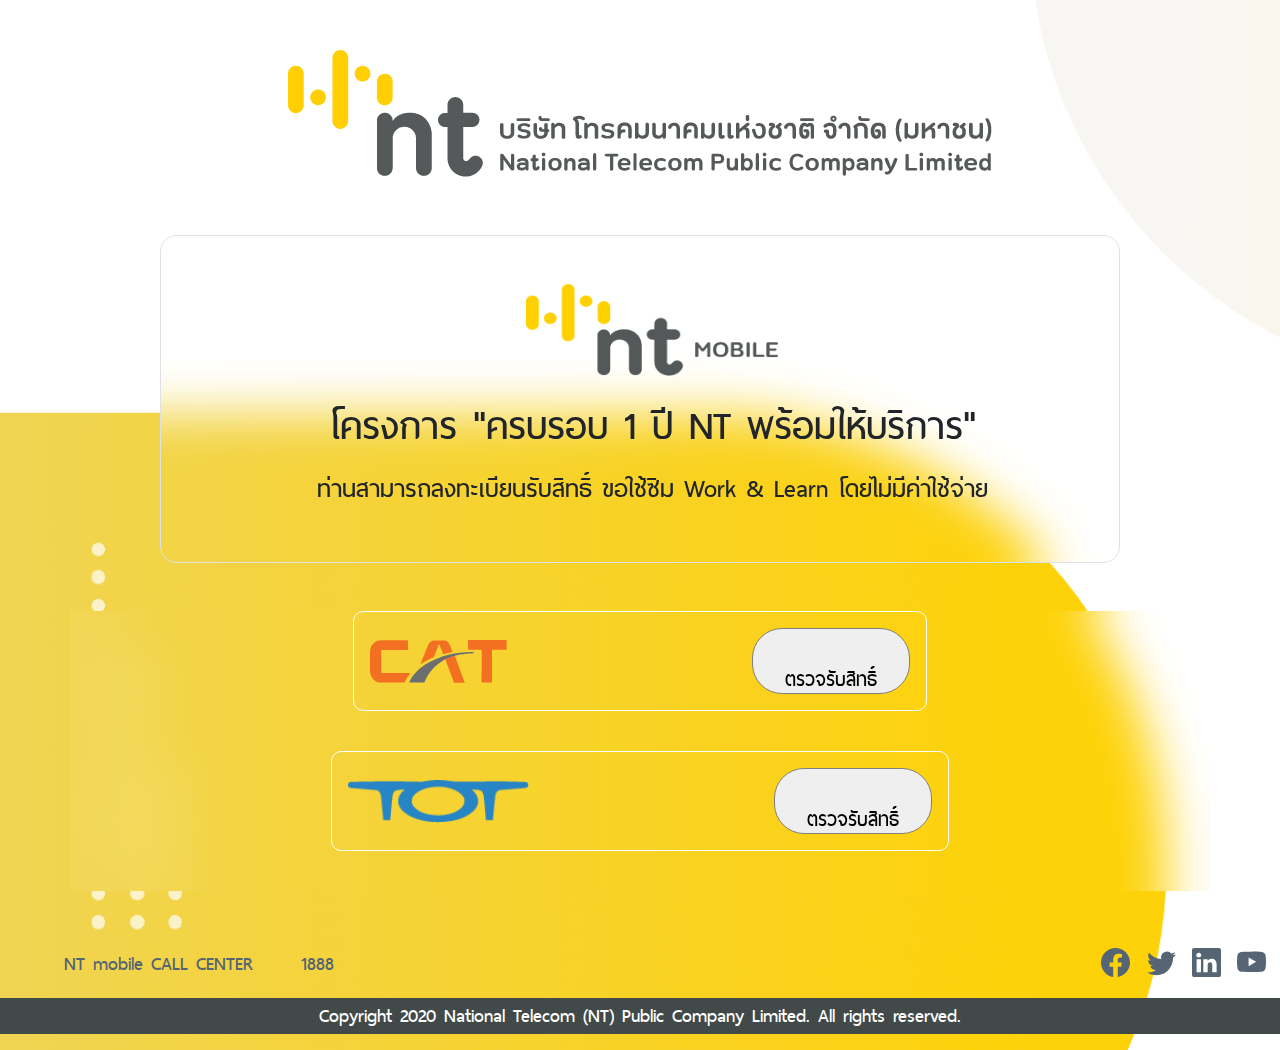
<file: index.html>
<!DOCTYPE html>
<html lang="en">
<head>
    <meta charset="UTF-8">
    <meta http-equiv="X-UA-Compatible" content="IE=edge">
    <meta name="viewport" content="width=device-width, initial-scale=1.0">
    <title>Assest</title>

    <link rel="stylesheet" href="css/bootstrap.min.css">
    <link rel="stylesheet" href="css/style.css">
</head>
<body>
    <script src="js/bootstrap.min.js"></script>
    <div class="logo-1">
      <img src="assest/XMLID_215__2022-08-22/XMLID_215_.png" alt="Responsive image">
    </div>
    <div class="container my-5 w-75">
        <div class="row p-4 pb-0 pe-lg-0 pt-lg-5 align-items-center rounded-4 border">
          <img class="logo-2" src="assest/Logo NT MOBILE_2022-08-22/Logo NT MOBILE.png" alt="">
          <div class="inform">
            <h1 class="text-1">โครงการ "ครบรอบ 1 ปี NT พร้อมให้บริการ"</h1>
            <p class="text-2">ท่านสามารถลงทะเบียนรับสิทธิ์ ขอใช้ซิม Work & Learn โดยไม่มีค่าใช้จ่าย</p>
          </div>
        </div>
    </div>
    <div class="container">
      <div class="row justify-content-around">
        <div class="col-4" id="check">
          <img class="img-check" src="assest/Group 4907_2022-08-22/Group 4907.png" alt="">
          <button class="check-items">ตรวจรับสิทธิ์</button>
        </div>
        <div class="col-4" id="check">
          <img class="img-check" src="assest/Logo TOT 2 shot_2022-08-22/Logo TOT 2 shot.png" alt="">
          <button class="check-items">ตรวจรับสิทธิ์</button>
        </div>
      </div>
      </div>
      <div>
        <p class="text-4">NT mobile CALL CENTER &nbsp;&nbsp;&nbsp;&nbsp;<img dsrc="assest/Group 962_2022-08-22/Group 962.png" alt=""> 1888
          <svg xmlns="http://www.w3.org/2000/svg" width="33" height="33" fill="currentColor" class="icon" viewBox="0 0 16 16">
            <path d="M8.051 1.999h.089c.822.003 4.987.033 6.11.335a2.01 2.01 0 0 1 1.415 1.42c.101.38.172.883.22 1.402l.01.104.022.26.008.104c.065.914.073 1.77.074 1.957v.075c-.001.194-.01 1.108-.082 2.06l-.008.105-.009.104c-.05.572-.124 1.14-.235 1.558a2.007 2.007 0 0 1-1.415 1.42c-1.16.312-5.569.334-6.18.335h-.142c-.309 0-1.587-.006-2.927-.052l-.17-.006-.087-.004-.171-.007-.171-.007c-1.11-.049-2.167-.128-2.654-.26a2.007 2.007 0 0 1-1.415-1.419c-.111-.417-.185-.986-.235-1.558L.09 9.82l-.008-.104A31.4 31.4 0 0 1 0 7.68v-.123c.002-.215.01-.958.064-1.778l.007-.103.003-.052.008-.104.022-.26.01-.104c.048-.519.119-1.023.22-1.402a2.007 2.007 0 0 1 1.415-1.42c.487-.13 1.544-.21 2.654-.26l.17-.007.172-.006.086-.003.171-.007A99.788 99.788 0 0 1 7.858 2h.193zM6.4 5.209v4.818l4.157-2.408L6.4 5.209z"/>
          </svg>
          <svg xmlns="http://www.w3.org/2000/svg" width="33" height="33" fill="currentColor" class="icon" viewBox="0 0 16 16">
            <path d="M0 1.146C0 .513.526 0 1.175 0h13.65C15.474 0 16 .513 16 1.146v13.708c0 .633-.526 1.146-1.175 1.146H1.175C.526 16 0 15.487 0 14.854V1.146zm4.943 12.248V6.169H2.542v7.225h2.401zm-1.2-8.212c.837 0 1.358-.554 1.358-1.248-.015-.709-.52-1.248-1.342-1.248-.822 0-1.359.54-1.359 1.248 0 .694.521 1.248 1.327 1.248h.016zm4.908 8.212V9.359c0-.216.016-.432.08-.586.173-.431.568-.878 1.232-.878.869 0 1.216.662 1.216 1.634v3.865h2.401V9.25c0-2.22-1.184-3.252-2.764-3.252-1.274 0-1.845.7-2.165 1.193v.025h-.016a5.54 5.54 0 0 1 .016-.025V6.169h-2.4c.03.678 0 7.225 0 7.225h2.4z"/>
          </svg>
          <svg xmlns="http://www.w3.org/2000/svg" width="33" height="33" fill="currentColor" class="icon" viewBox="0 0 16 16">
            <path d="M5.026 15c6.038 0 9.341-5.003 9.341-9.334 0-.14 0-.282-.006-.422A6.685 6.685 0 0 0 16 3.542a6.658 6.658 0 0 1-1.889.518 3.301 3.301 0 0 0 1.447-1.817 6.533 6.533 0 0 1-2.087.793A3.286 3.286 0 0 0 7.875 6.03a9.325 9.325 0 0 1-6.767-3.429 3.289 3.289 0 0 0 1.018 4.382A3.323 3.323 0 0 1 .64 6.575v.045a3.288 3.288 0 0 0 2.632 3.218 3.203 3.203 0 0 1-.865.115 3.23 3.23 0 0 1-.614-.057 3.283 3.283 0 0 0 3.067 2.277A6.588 6.588 0 0 1 .78 13.58a6.32 6.32 0 0 1-.78-.045A9.344 9.344 0 0 0 5.026 15z"/>
          </svg>
          <svg xmlns="http://www.w3.org/2000/svg" width="33" height="33" fill="currentColor" class="icon" viewBox="0 0 16 16">
            <path d="M16 8.049c0-4.446-3.582-8.05-8-8.05C3.58 0-.002 3.603-.002 8.05c0 4.017 2.926 7.347 6.75 7.951v-5.625h-2.03V8.05H6.75V6.275c0-2.017 1.195-3.131 3.022-3.131.876 0 1.791.157 1.791.157v1.98h-1.009c-.993 0-1.303.621-1.303 1.258v1.51h2.218l-.354 2.326H9.25V16c3.824-.604 6.75-3.934 6.75-7.951z"/>
          </svg>
        </p>
      </div>
      <div>
       <footer class="footer">
        <p class="text-3">Copyright 2020 National Telecom (NT) Public Company Limited. All rights reserved.</p>
       </footer>
      </div>
</body>
</html>
</file>
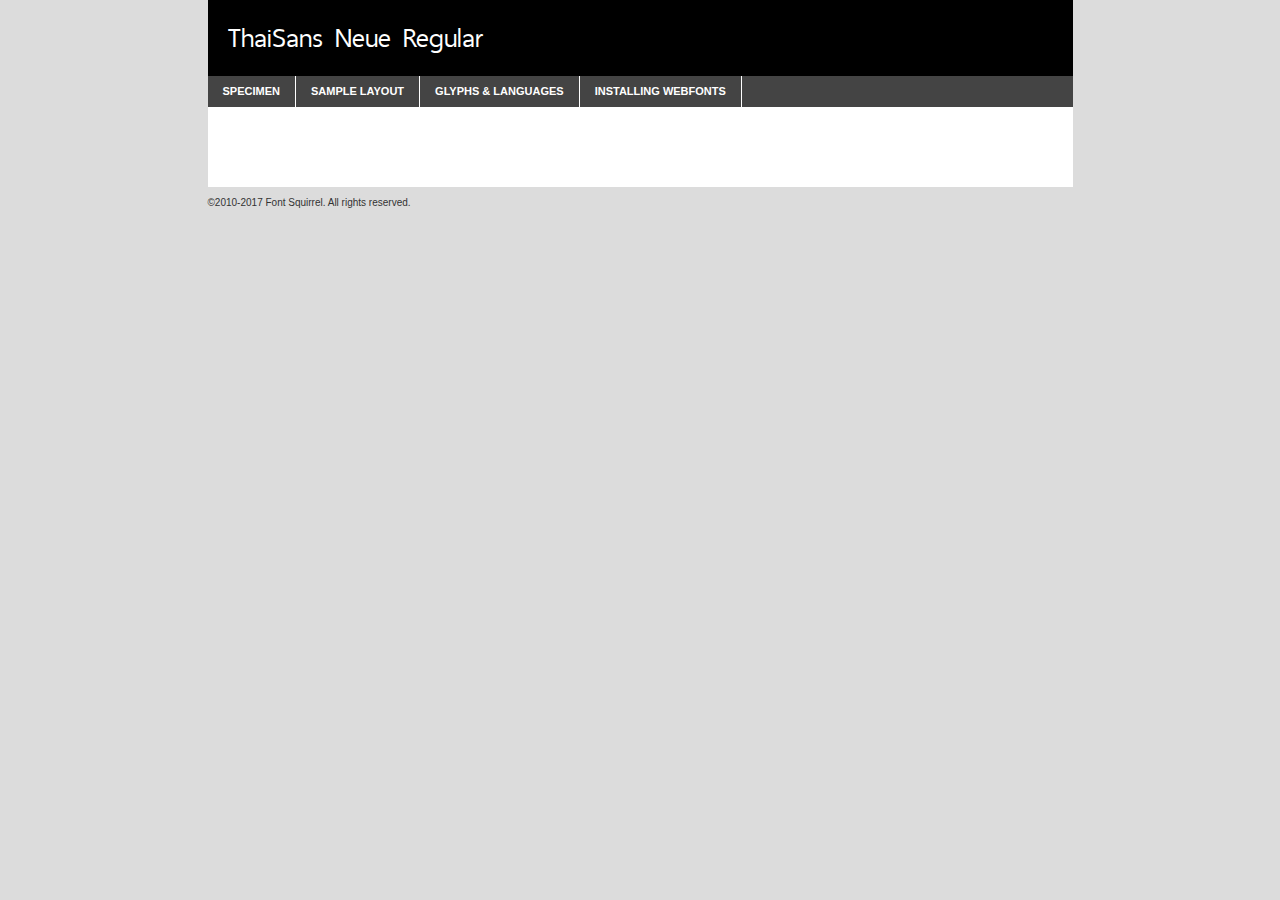
<file: font/thaisansneue-regular-demo.html>
<!DOCTYPE html PUBLIC "-//W3C//DTD XHTML 1.0 Transitional//EN"
        "http://www.w3.org/TR/xhtml1/DTD/xhtml1-transitional.dtd">

<html xmlns="http://www.w3.org/1999/xhtml" xml:lang="en" lang="en">
<head>
    <meta http-equiv="Content-Type" content="text/html; charset=utf-8"/>
    <script src="http://ajax.googleapis.com/ajax/libs/jquery/1.7.2/jquery.min.js" type="text/javascript" charset="utf-8"></script>
    <script type="text/javascript">
		(function($) {
			$.fn.easyTabs = function(option) {
				var param = jQuery.extend({ fadeSpeed: 'fast', defaultContent: 1, activeClass: 'active' }, option);
				$(this).each(function() {
					var thisId = '#' + this.id;
					if ( param.defaultContent == '' )
					{
						param.defaultContent = 1;
					}
					if ( typeof param.defaultContent == 'number' )
					{
						var defaultTab = $(thisId + ' .tabs li:eq(' + (param.defaultContent - 1) + ') a').attr('href').substr(1);
					}
					else
					{
						var defaultTab = param.defaultContent;
					}
					$(thisId + ' .tabs li a').each(function() {
						var tabToHide = $(this).attr('href').substr(1);
						$('#' + tabToHide).addClass('easytabs-tab-content');
					});
					hideAll();
					changeContent(defaultTab);

					function hideAll() {$(thisId + ' .easytabs-tab-content').hide();}

					function changeContent(tabId)
					{
						hideAll();
						$(thisId + ' .tabs li').removeClass(param.activeClass);
						$(thisId + ' .tabs li a[href=#' + tabId + ']').closest('li').addClass(param.activeClass);
						if ( param.fadeSpeed != 'none' )
						{
							$(thisId + ' #' + tabId).fadeIn(param.fadeSpeed);
						}
						else
						{
							$(thisId + ' #' + tabId).show();
						}
					}

					$(thisId + ' .tabs li').click(function() {
						var tabId = $(this).find('a').attr('href').substr(1);
						changeContent(tabId);
						return false;
					});
				});
			}
		})(jQuery);
    </script>
    <link rel="stylesheet" href="specimen_files/specimen_stylesheet.css" type="text/css" charset="utf-8"/>
    <link rel="stylesheet" href="stylesheet.css" type="text/css" charset="utf-8"/>

    <style type="text/css">
        		body {
			font-family: 'thaisans_neueregular';
        		}

            </style>

    <title>ThaiSans Neue Regular Specimen</title>


    <script type="text/javascript" charset="utf-8">
		$(document).ready(function() {
			$('#container').easyTabs({ defaultContent: 1 });
		});
    </script>
</head>

<body>
<div id="container">
    <div id="header">
		ThaiSans Neue Regular    </div>
    <ul class="tabs">
        <li><a href="#specimen">Specimen</a></li>
        <li><a href="#layout">Sample Layout</a></li>
		        <li><a href="#glyphs">Glyphs &amp; Languages</a></li>
        <li><a href="#installing">Installing Webfonts</a></li>

    </ul>

    <div id="main_content">


        <div id="specimen">

            <div class="section">
                <div class="grid12 firstcol">
                    <div class="huge">AaBb</div>
                </div>
            </div>

            <div class="section">
                <div class="glyph_range">A&#x200B;B&#x200b;C&#x200b;D&#x200b;E&#x200b;F&#x200b;G&#x200b;H&#x200b;I&#x200b;J&#x200b;K&#x200b;L&#x200b;M&#x200b;N&#x200b;O&#x200b;P&#x200b;Q&#x200b;R&#x200b;S&#x200b;T&#x200b;U&#x200b;V&#x200b;W&#x200b;X&#x200b;Y&#x200b;Z&#x200b;a&#x200b;b&#x200b;c&#x200b;d&#x200b;e&#x200b;f&#x200b;g&#x200b;h&#x200b;i&#x200b;j&#x200b;k&#x200b;l&#x200b;m&#x200b;n&#x200b;o&#x200b;p&#x200b;q&#x200b;r&#x200b;s&#x200b;t&#x200b;u&#x200b;v&#x200b;w&#x200b;x&#x200b;y&#x200b;z&#x200b;1&#x200b;2&#x200b;3&#x200b;4&#x200b;5&#x200b;6&#x200b;7&#x200b;8&#x200b;9&#x200b;0&#x200b;&amp;&#x200b;.&#x200b;,&#x200b;?&#x200b;!&#x200b;&#64;&#x200b;(&#x200b;)&#x200b;#&#x200b;$&#x200b;%&#x200b;*&#x200b;+&#x200b;-&#x200b;=&#x200b;:&#x200b;;</div>
            </div>
            <div class="section">
                <div class="grid12 firstcol">
                    <table class="sample_table">
                        <tr>
                            <td>10</td>
                            <td class="size10">abcdefghijklmnopqrstuvwxyzABCDEFGHIJKLMNOPQRSTUVWXYZ0123456789abcdefghijklmnopqrstuvwxyzABCDEFGHIJKLMNOPQRSTUVWXYZ0123456789abcdefghijklmnopqrstuvwxyzABCDEFGHIJKLMNOPQRSTUVWXYZ</td>
                        </tr>
                        <tr>
                            <td>11</td>
                            <td class="size11">abcdefghijklmnopqrstuvwxyzABCDEFGHIJKLMNOPQRSTUVWXYZ0123456789abcdefghijklmnopqrstuvwxyzABCDEFGHIJKLMNOPQRSTUVWXYZ0123456789abcdefghijklmnopqrstuvwxyzABCDEFGHIJKLMNOPQRSTUVWXYZ</td>
                        </tr>
                        <tr>
                            <td>12</td>
                            <td class="size12">abcdefghijklmnopqrstuvwxyzABCDEFGHIJKLMNOPQRSTUVWXYZ0123456789abcdefghijklmnopqrstuvwxyzABCDEFGHIJKLMNOPQRSTUVWXYZ0123456789abcdefghijklmnopqrstuvwxyzABCDEFGHIJKLMNOPQRSTUVWXYZ</td>
                        </tr>
                        <tr>
                            <td>13</td>
                            <td class="size13">abcdefghijklmnopqrstuvwxyzABCDEFGHIJKLMNOPQRSTUVWXYZ0123456789abcdefghijklmnopqrstuvwxyzABCDEFGHIJKLMNOPQRSTUVWXYZ0123456789abcdefghijklmnopqrstuvwxyzABCDEFGHIJKLMNOPQRSTUVWXYZ</td>
                        </tr>
                        <tr>
                            <td>14</td>
                            <td class="size14">abcdefghijklmnopqrstuvwxyzABCDEFGHIJKLMNOPQRSTUVWXYZ0123456789abcdefghijklmnopqrstuvwxyzABCDEFGHIJKLMNOPQRSTUVWXYZ0123456789abcdefghijklmnopqrstuvwxyzABCDEFGHIJKLMNOPQRSTUVWXYZ</td>
                        </tr>
                        <tr>
                            <td>16</td>
                            <td class="size16">abcdefghijklmnopqrstuvwxyzABCDEFGHIJKLMNOPQRSTUVWXYZ0123456789abcdefghijklmnopqrstuvwxyzABCDEFGHIJKLMNOPQRSTUVWXYZ</td>
                        </tr>
                        <tr>
                            <td>18</td>
                            <td class="size18">abcdefghijklmnopqrstuvwxyzABCDEFGHIJKLMNOPQRSTUVWXYZ0123456789abcdefghijklmnopqrstuvwxyzABCDEFGHIJKLMNOPQRSTUVWXYZ</td>
                        </tr>
                        <tr>
                            <td>20</td>
                            <td class="size20">abcdefghijklmnopqrstuvwxyzABCDEFGHIJKLMNOPQRSTUVWXYZ0123456789abcdefghijklmnopqrstuvwxyzABCDEFGHIJKLMNOPQRSTUVWXYZ</td>
                        </tr>
                        <tr>
                            <td>24</td>
                            <td class="size24">abcdefghijklmnopqrstuvwxyzABCDEFGHIJKLMNOPQRSTUVWXYZ0123456789abcdefghijklmnopqrstuvwxyzABCDEFGHIJKLMNOPQRSTUVWXYZ</td>
                        </tr>
                        <tr>
                            <td>30</td>
                            <td class="size30">abcdefghijklmnopqrstuvwxyzABCDEFGHIJKLMNOPQRSTUVWXYZ0123456789abcdefghijklmnopqrstuvwxyzABCDEFGHIJKLMNOPQRSTUVWXYZ</td>
                        </tr>
                        <tr>
                            <td>36</td>
                            <td class="size36">abcdefghijklmnopqrstuvwxyzABCDEFGHIJKLMNOPQRSTUVWXYZ0123456789abcdefghijklmnopqrstuvwxyzABCDEFGHIJKLMNOPQRSTUVWXYZ</td>
                        </tr>
                        <tr>
                            <td>48</td>
                            <td class="size48">abcdefghijklmnopqrstuvwxyzABCDEFGHIJKLMNOPQRSTUVWXYZ0123456789abcdefghijklmnopqrstuvwxyzABCDEFGHIJKLMNOPQRSTUVWXYZ</td>
                        </tr>
                        <tr>
                            <td>60</td>
                            <td class="size60">abcdefghijklmnopqrstuvwxyzABCDEFGHIJKLMNOPQRSTUVWXYZ0123456789abcdefghijklmnopqrstuvwxyzABCDEFGHIJKLMNOPQRSTUVWXYZ</td>
                        </tr>
                        <tr>
                            <td>72</td>
                            <td class="size72">abcdefghijklmnopqrstuvwxyzABCDEFGHIJKLMNOPQRSTUVWXYZ0123456789abcdefghijklmnopqrstuvwxyzABCDEFGHIJKLMNOPQRSTUVWXYZ</td>
                        </tr>
                        <tr>
                            <td>90</td>
                            <td class="size90">abcdefghijklmnopqrstuvwxyzABCDEFGHIJKLMNOPQRSTUVWXYZ0123456789abcdefghijklmnopqrstuvwxyzABCDEFGHIJKLMNOPQRSTUVWXYZ</td>
                        </tr>
                    </table>

                </div>

            </div>


            <div class="section" id="bodycomparison">


                <div id="xheight">
                    <div class="fontbody">&#x25FC;&#x25FC;&#x25FC;&#x25FC;&#x25FC;&#x25FC;&#x25FC;&#x25FC;&#x25FC;&#x25FC;&#x25FC;&#x25FC;&#x25FC;&#x25FC;&#x25FC;&#x25FC;&#x25FC;&#x25FC;&#x25FC;&#x25FC;&#x25FC;&#x25FC;&#x25FC;&#x25FC;&#x25FC;&#x25FC;&#x25FC;&#x25FC;&#x25FC;&#x25FC;&#x25FC;&#x25FC;&#x25FC;&#x25FC;&#x25FC;&#x25FC;&#x25FC;&#x25FC;&#x25FC;&#x25FC;&#x25FC;&#x25FC;&#x25FC;&#x25FC;&#x25FC;&#x25FC;&#x25FC;&#x25FC;&#x25FC;&#x25FC;&#x25FC;&#x25FC;&#x25FC;&#x25FC;&#x25FC;&#x25FC;&#x25FC;&#x25FC;&#x25FC;&#x25FC;&#x25FC;&#x25FC;&#x25FC;&#x25FC;&#x25FC;&#x25FC;&#x25FC;&#x25FC;&#x25FC;&#x25FC;&#x25FC;&#x25FC;&#x25FC;&#x25FC;&#x25FC;&#x25FC;&#x25FC;&#x25FC;&#x25FC;&#x25FC;&#x25FC;&#x25FC;&#x25FC;&#x25FC;&#x25FC;&#x25FC;&#x25FC;&#x25FC;&#x25FC;&#x25FC;&#x25FC;&#x25FC;&#x25FC;&#x25FC;&#x25FC;&#x25FC;&#x25FC;&#x25FC;&#x25FC;body</div>
                    <div class="arialbody">body</div>
                    <div class="verdanabody">body</div>
                    <div class="georgiabody">body</div>
                </div>
                <div class="fontbody" style="z-index:1">
                    body<span>ThaiSans Neue Regular</span>
                </div>
                <div class="arialbody" style="z-index:1">
                    body<span>Arial</span>
                </div>
                <div class="verdanabody" style="z-index:1">
                    body<span>Verdana</span>
                </div>
                <div class="georgiabody" style="z-index:1">
                    body<span>Georgia</span>
                </div>


            </div>


            <div class="section psample psample_row1" id="">

                <div class="grid2 firstcol">
                    <p class="size10"><span>10.</span>Aenean lacinia bibendum nulla sed consectetur. Fusce dapibus, tellus ac cursus commodo, tortor mauris condimentum nibh, ut fermentum massa justo sit amet risus. Nullam id dolor id nibh ultricies vehicula ut id elit. Cum sociis natoque penatibus et magnis dis parturient montes, nascetur ridiculus mus. Nulla vitae elit libero, a pharetra augue.</p>

                </div>
                <div class="grid3">
                    <p class="size11"><span>11.</span>Aenean lacinia bibendum nulla sed consectetur. Fusce dapibus, tellus ac cursus commodo, tortor mauris condimentum nibh, ut fermentum massa justo sit amet risus. Nullam id dolor id nibh ultricies vehicula ut id elit. Cum sociis natoque penatibus et magnis dis parturient montes, nascetur ridiculus mus. Nulla vitae elit libero, a pharetra augue.</p>

                </div>
                <div class="grid3">
                    <p class="size12"><span>12.</span>Aenean lacinia bibendum nulla sed consectetur. Fusce dapibus, tellus ac cursus commodo, tortor mauris condimentum nibh, ut fermentum massa justo sit amet risus. Nullam id dolor id nibh ultricies vehicula ut id elit. Cum sociis natoque penatibus et magnis dis parturient montes, nascetur ridiculus mus. Nulla vitae elit libero, a pharetra augue.</p>

                </div>
                <div class="grid4">
                    <p class="size13"><span>13.</span>Aenean lacinia bibendum nulla sed consectetur. Fusce dapibus, tellus ac cursus commodo, tortor mauris condimentum nibh, ut fermentum massa justo sit amet risus. Nullam id dolor id nibh ultricies vehicula ut id elit. Cum sociis natoque penatibus et magnis dis parturient montes, nascetur ridiculus mus. Nulla vitae elit libero, a pharetra augue.</p>

                </div>
                <div class="white_blend"></div>

            </div>
            <div class="section psample psample_row2" id="">
                <div class="grid3 firstcol">
                    <p class="size14"><span>14.</span>Aenean lacinia bibendum nulla sed consectetur. Fusce dapibus, tellus ac cursus commodo, tortor mauris condimentum nibh, ut fermentum massa justo sit amet risus. Nullam id dolor id nibh ultricies vehicula ut id elit. Cum sociis natoque penatibus et magnis dis parturient montes, nascetur ridiculus mus. Nulla vitae elit libero, a pharetra augue.</p>

                </div>
                <div class="grid4">
                    <p class="size16"><span>16.</span>Aenean lacinia bibendum nulla sed consectetur. Fusce dapibus, tellus ac cursus commodo, tortor mauris condimentum nibh, ut fermentum massa justo sit amet risus. Nullam id dolor id nibh ultricies vehicula ut id elit. Cum sociis natoque penatibus et magnis dis parturient montes, nascetur ridiculus mus. Nulla vitae elit libero, a pharetra augue.</p>

                </div>
                <div class="grid5">
                    <p class="size18"><span>18.</span>Aenean lacinia bibendum nulla sed consectetur. Fusce dapibus, tellus ac cursus commodo, tortor mauris condimentum nibh, ut fermentum massa justo sit amet risus. Nullam id dolor id nibh ultricies vehicula ut id elit. Cum sociis natoque penatibus et magnis dis parturient montes, nascetur ridiculus mus. Nulla vitae elit libero, a pharetra augue.</p>

                </div>

                <div class="white_blend"></div>

            </div>

            <div class="section psample psample_row3" id="">
                <div class="grid5 firstcol">
                    <p class="size20"><span>20.</span>Aenean lacinia bibendum nulla sed consectetur. Fusce dapibus, tellus ac cursus commodo, tortor mauris condimentum nibh, ut fermentum massa justo sit amet risus. Nullam id dolor id nibh ultricies vehicula ut id elit. Cum sociis natoque penatibus et magnis dis parturient montes, nascetur ridiculus mus. Nulla vitae elit libero, a pharetra augue.</p>
                </div>
                <div class="grid7">
                    <p class="size24"><span>24.</span>Aenean lacinia bibendum nulla sed consectetur. Fusce dapibus, tellus ac cursus commodo, tortor mauris condimentum nibh, ut fermentum massa justo sit amet risus. Nullam id dolor id nibh ultricies vehicula ut id elit. Cum sociis natoque penatibus et magnis dis parturient montes, nascetur ridiculus mus. Nulla vitae elit libero, a pharetra augue.</p>
                </div>

                <div class="white_blend"></div>

            </div>

            <div class="section psample psample_row4" id="">
                <div class="grid12 firstcol">
                    <p class="size30"><span>30.</span>Aenean lacinia bibendum nulla sed consectetur. Fusce dapibus, tellus ac cursus commodo, tortor mauris condimentum nibh, ut fermentum massa justo sit amet risus. Nullam id dolor id nibh ultricies vehicula ut id elit. Cum sociis natoque penatibus et magnis dis parturient montes, nascetur ridiculus mus. Nulla vitae elit libero, a pharetra augue.</p>
                </div>
                <div class="white_blend"></div>

            </div>


            <div class="section psample psample_row1 fullreverse">
                <div class="grid2 firstcol">
                    <p class="size10"><span>10.</span>Aenean lacinia bibendum nulla sed consectetur. Fusce dapibus, tellus ac cursus commodo, tortor mauris condimentum nibh, ut fermentum massa justo sit amet risus. Nullam id dolor id nibh ultricies vehicula ut id elit. Cum sociis natoque penatibus et magnis dis parturient montes, nascetur ridiculus mus. Nulla vitae elit libero, a pharetra augue.</p>

                </div>
                <div class="grid3">
                    <p class="size11"><span>11.</span>Aenean lacinia bibendum nulla sed consectetur. Fusce dapibus, tellus ac cursus commodo, tortor mauris condimentum nibh, ut fermentum massa justo sit amet risus. Nullam id dolor id nibh ultricies vehicula ut id elit. Cum sociis natoque penatibus et magnis dis parturient montes, nascetur ridiculus mus. Nulla vitae elit libero, a pharetra augue.</p>

                </div>
                <div class="grid3">
                    <p class="size12"><span>12.</span>Aenean lacinia bibendum nulla sed consectetur. Fusce dapibus, tellus ac cursus commodo, tortor mauris condimentum nibh, ut fermentum massa justo sit amet risus. Nullam id dolor id nibh ultricies vehicula ut id elit. Cum sociis natoque penatibus et magnis dis parturient montes, nascetur ridiculus mus. Nulla vitae elit libero, a pharetra augue.</p>

                </div>
                <div class="grid4">
                    <p class="size13"><span>13.</span>Aenean lacinia bibendum nulla sed consectetur. Fusce dapibus, tellus ac cursus commodo, tortor mauris condimentum nibh, ut fermentum massa justo sit amet risus. Nullam id dolor id nibh ultricies vehicula ut id elit. Cum sociis natoque penatibus et magnis dis parturient montes, nascetur ridiculus mus. Nulla vitae elit libero, a pharetra augue.</p>

                </div>
                <div class="black_blend"></div>

            </div>

            <div class="section psample psample_row2 fullreverse">
                <div class="grid3 firstcol">
                    <p class="size14"><span>14.</span>Aenean lacinia bibendum nulla sed consectetur. Fusce dapibus, tellus ac cursus commodo, tortor mauris condimentum nibh, ut fermentum massa justo sit amet risus. Nullam id dolor id nibh ultricies vehicula ut id elit. Cum sociis natoque penatibus et magnis dis parturient montes, nascetur ridiculus mus. Nulla vitae elit libero, a pharetra augue.</p>

                </div>
                <div class="grid4">
                    <p class="size16"><span>16.</span>Aenean lacinia bibendum nulla sed consectetur. Fusce dapibus, tellus ac cursus commodo, tortor mauris condimentum nibh, ut fermentum massa justo sit amet risus. Nullam id dolor id nibh ultricies vehicula ut id elit. Cum sociis natoque penatibus et magnis dis parturient montes, nascetur ridiculus mus. Nulla vitae elit libero, a pharetra augue.</p>

                </div>
                <div class="grid5">
                    <p class="size18"><span>18.</span>Aenean lacinia bibendum nulla sed consectetur. Fusce dapibus, tellus ac cursus commodo, tortor mauris condimentum nibh, ut fermentum massa justo sit amet risus. Nullam id dolor id nibh ultricies vehicula ut id elit. Cum sociis natoque penatibus et magnis dis parturient montes, nascetur ridiculus mus. Nulla vitae elit libero, a pharetra augue.</p>

                </div>
                <div class="black_blend"></div>

            </div>

            <div class="section psample fullreverse psample_row3" id="">
                <div class="grid5 firstcol">
                    <p class="size20"><span>20.</span>Aenean lacinia bibendum nulla sed consectetur. Fusce dapibus, tellus ac cursus commodo, tortor mauris condimentum nibh, ut fermentum massa justo sit amet risus. Nullam id dolor id nibh ultricies vehicula ut id elit. Cum sociis natoque penatibus et magnis dis parturient montes, nascetur ridiculus mus. Nulla vitae elit libero, a pharetra augue.</p>
                </div>
                <div class="grid7">
                    <p class="size24"><span>24.</span>Aenean lacinia bibendum nulla sed consectetur. Fusce dapibus, tellus ac cursus commodo, tortor mauris condimentum nibh, ut fermentum massa justo sit amet risus. Nullam id dolor id nibh ultricies vehicula ut id elit. Cum sociis natoque penatibus et magnis dis parturient montes, nascetur ridiculus mus. Nulla vitae elit libero, a pharetra augue.</p>
                </div>

                <div class="black_blend"></div>

            </div>

            <div class="section psample fullreverse psample_row4" id="" style="border-bottom: 20px #000 solid;">
                <div class="grid12 firstcol">
                    <p class="size30"><span>30.</span>Aenean lacinia bibendum nulla sed consectetur. Fusce dapibus, tellus ac cursus commodo, tortor mauris condimentum nibh, ut fermentum massa justo sit amet risus. Nullam id dolor id nibh ultricies vehicula ut id elit. Cum sociis natoque penatibus et magnis dis parturient montes, nascetur ridiculus mus. Nulla vitae elit libero, a pharetra augue.</p>
                </div>
                <div class="black_blend"></div>

            </div>


        </div>

        <div id="layout">

            <div class="section">

                <div class="grid12 firstcol">
                    <h1>Lorem Ipsum Dolor</h1>
                    <h2>Etiam porta sem malesuada magna mollis euismod</h2>

                    <p class="byline">By <a href="#link">Aenean Lacinia</a></p>
                </div>
            </div>
            <div class="section">
                <div class="grid8 firstcol">
                    <p class="large">Donec sed odio dui. Morbi leo risus, porta ac consectetur ac, vestibulum at eros. Fusce dapibus, tellus ac cursus commodo, tortor mauris condimentum nibh, ut fermentum massa justo sit amet risus. </p>


                    <h3>Pellentesque ornare sem</h3>

                    <p>Maecenas sed diam eget risus varius blandit sit amet non magna. Maecenas faucibus mollis interdum. Donec ullamcorper nulla non metus auctor fringilla. Nullam id dolor id nibh ultricies vehicula ut id elit. Nullam id dolor id nibh ultricies vehicula ut id elit. </p>

                    <p>Aenean eu leo quam. Pellentesque ornare sem lacinia quam venenatis vestibulum. Lorem ipsum dolor sit amet, consectetur adipiscing elit. Cum sociis natoque penatibus et magnis dis parturient montes, nascetur ridiculus mus. </p>

                    <p>Nulla vitae elit libero, a pharetra augue. Praesent commodo cursus magna, vel scelerisque nisl consectetur et. Aenean lacinia bibendum nulla sed consectetur. </p>

                    <p>Nullam quis risus eget urna mollis ornare vel eu leo. Nullam quis risus eget urna mollis ornare vel eu leo. Maecenas sed diam eget risus varius blandit sit amet non magna. Donec ullamcorper nulla non metus auctor fringilla. </p>

                    <h3>Cras mattis consectetur</h3>

                    <p>Aenean eu leo quam. Pellentesque ornare sem lacinia quam venenatis vestibulum. Aenean lacinia bibendum nulla sed consectetur. Integer posuere erat a ante venenatis dapibus posuere velit aliquet. Cras mattis consectetur purus sit amet fermentum. </p>

                    <p>Nullam id dolor id nibh ultricies vehicula ut id elit. Nullam quis risus eget urna mollis ornare vel eu leo. Cras mattis consectetur purus sit amet fermentum.</p>
                </div>

                <div class="grid4 sidebar">

                    <div class="box reverse">
                        <p class="last">Nullam quis risus eget urna mollis ornare vel eu leo. Donec ullamcorper nulla non metus auctor fringilla. Cras mattis consectetur purus sit amet fermentum. Sed posuere consectetur est at lobortis. Lorem ipsum dolor sit amet, consectetur adipiscing elit. </p>
                    </div>

                    <p class="caption">Maecenas sed diam eget risus varius.</p>

                    <p>Vestibulum id ligula porta felis euismod semper. Integer posuere erat a ante venenatis dapibus posuere velit aliquet. Vestibulum id ligula porta felis euismod semper. Sed posuere consectetur est at lobortis. Maecenas sed diam eget risus varius blandit sit amet non magna. Fusce dapibus, tellus ac cursus commodo, tortor mauris condimentum nibh, ut fermentum massa justo sit amet risus. </p>


                    <p>Duis mollis, est non commodo luctus, nisi erat porttitor ligula, eget lacinia odio sem nec elit. Aenean lacinia bibendum nulla sed consectetur. Vivamus sagittis lacus vel augue laoreet rutrum faucibus dolor auctor. Aenean lacinia bibendum nulla sed consectetur. Nullam quis risus eget urna mollis ornare vel eu leo. </p>

                    <p>Praesent commodo cursus magna, vel scelerisque nisl consectetur et. Donec ullamcorper nulla non metus auctor fringilla. Maecenas faucibus mollis interdum. Fusce dapibus, tellus ac cursus commodo, tortor mauris condimentum nibh, ut fermentum massa justo sit amet risus. </p>

                </div>
            </div>

        </div>


		

        <div id="glyphs">
            <div class="section">
                <div class="grid12 firstcol">

                    <h1>Language Support</h1>
                    <p>The subset of ThaiSans Neue Regular in this kit supports the following languages:<br/>

						English, Arrernte, Bislama, Cebuano, Fijian, Gilbertese, Hmong, Ibanag, Iloko_ilokano, Interglossa_glosa, Interlingua, Lojban, Norfolk_pitcairnese, Oromo, Rotokas, Seychelles_creole, Shona, Somali, Southern_ndebele, Swahili, Swati_swazi, Tok_pisin, Warlpiri, Xhosa, Zulu, Latinbasic, Ubasic, Demo                    </p>
                    <h1>Glyph Chart</h1>
                    <p>The subset of ThaiSans Neue Regular in this kit includes all the glyphs listed below. Unicode entities are included above each glyph to help you insert individual characters into your layout.</p>
                    <div id="glyph_chart">

																				                                <div><p>&amp;#13;</p>&#13;</div>
																				                                <div><p>&amp;#32;</p>&#32;</div>
																				                                <div><p>&amp;#33;</p>&#33;</div>
																				                                <div><p>&amp;#34;</p>&#34;</div>
																				                                <div><p>&amp;#35;</p>&#35;</div>
																				                                <div><p>&amp;#36;</p>&#36;</div>
																				                                <div><p>&amp;#37;</p>&#37;</div>
																				                                <div><p>&amp;#38;</p>&#38;</div>
																				                                <div><p>&amp;#39;</p>&#39;</div>
																				                                <div><p>&amp;#40;</p>&#40;</div>
																				                                <div><p>&amp;#41;</p>&#41;</div>
																				                                <div><p>&amp;#42;</p>&#42;</div>
																				                                <div><p>&amp;#43;</p>&#43;</div>
																				                                <div><p>&amp;#44;</p>&#44;</div>
																				                                <div><p>&amp;#45;</p>&#45;</div>
																				                                <div><p>&amp;#46;</p>&#46;</div>
																				                                <div><p>&amp;#47;</p>&#47;</div>
																				                                <div><p>&amp;#48;</p>&#48;</div>
																				                                <div><p>&amp;#49;</p>&#49;</div>
																				                                <div><p>&amp;#50;</p>&#50;</div>
																				                                <div><p>&amp;#51;</p>&#51;</div>
																				                                <div><p>&amp;#52;</p>&#52;</div>
																				                                <div><p>&amp;#53;</p>&#53;</div>
																				                                <div><p>&amp;#54;</p>&#54;</div>
																				                                <div><p>&amp;#55;</p>&#55;</div>
																				                                <div><p>&amp;#56;</p>&#56;</div>
																				                                <div><p>&amp;#57;</p>&#57;</div>
																				                                <div><p>&amp;#58;</p>&#58;</div>
																				                                <div><p>&amp;#59;</p>&#59;</div>
																				                                <div><p>&amp;#60;</p>&#60;</div>
																				                                <div><p>&amp;#61;</p>&#61;</div>
																				                                <div><p>&amp;#62;</p>&#62;</div>
																				                                <div><p>&amp;#63;</p>&#63;</div>
																				                                <div><p>&amp;#64;</p>&#64;</div>
																				                                <div><p>&amp;#65;</p>&#65;</div>
																				                                <div><p>&amp;#66;</p>&#66;</div>
																				                                <div><p>&amp;#67;</p>&#67;</div>
																				                                <div><p>&amp;#68;</p>&#68;</div>
																				                                <div><p>&amp;#69;</p>&#69;</div>
																				                                <div><p>&amp;#70;</p>&#70;</div>
																				                                <div><p>&amp;#71;</p>&#71;</div>
																				                                <div><p>&amp;#72;</p>&#72;</div>
																				                                <div><p>&amp;#73;</p>&#73;</div>
																				                                <div><p>&amp;#74;</p>&#74;</div>
																				                                <div><p>&amp;#75;</p>&#75;</div>
																				                                <div><p>&amp;#76;</p>&#76;</div>
																				                                <div><p>&amp;#77;</p>&#77;</div>
																				                                <div><p>&amp;#78;</p>&#78;</div>
																				                                <div><p>&amp;#79;</p>&#79;</div>
																				                                <div><p>&amp;#80;</p>&#80;</div>
																				                                <div><p>&amp;#81;</p>&#81;</div>
																				                                <div><p>&amp;#82;</p>&#82;</div>
																				                                <div><p>&amp;#83;</p>&#83;</div>
																				                                <div><p>&amp;#84;</p>&#84;</div>
																				                                <div><p>&amp;#85;</p>&#85;</div>
																				                                <div><p>&amp;#86;</p>&#86;</div>
																				                                <div><p>&amp;#87;</p>&#87;</div>
																				                                <div><p>&amp;#88;</p>&#88;</div>
																				                                <div><p>&amp;#89;</p>&#89;</div>
																				                                <div><p>&amp;#90;</p>&#90;</div>
																				                                <div><p>&amp;#91;</p>&#91;</div>
																				                                <div><p>&amp;#92;</p>&#92;</div>
																				                                <div><p>&amp;#93;</p>&#93;</div>
																				                                <div><p>&amp;#94;</p>&#94;</div>
																				                                <div><p>&amp;#95;</p>&#95;</div>
																				                                <div><p>&amp;#96;</p>&#96;</div>
																				                                <div><p>&amp;#97;</p>&#97;</div>
																				                                <div><p>&amp;#98;</p>&#98;</div>
																				                                <div><p>&amp;#99;</p>&#99;</div>
																				                                <div><p>&amp;#100;</p>&#100;</div>
																				                                <div><p>&amp;#101;</p>&#101;</div>
																				                                <div><p>&amp;#102;</p>&#102;</div>
																				                                <div><p>&amp;#103;</p>&#103;</div>
																				                                <div><p>&amp;#104;</p>&#104;</div>
																				                                <div><p>&amp;#105;</p>&#105;</div>
																				                                <div><p>&amp;#106;</p>&#106;</div>
																				                                <div><p>&amp;#107;</p>&#107;</div>
																				                                <div><p>&amp;#108;</p>&#108;</div>
																				                                <div><p>&amp;#109;</p>&#109;</div>
																				                                <div><p>&amp;#110;</p>&#110;</div>
																				                                <div><p>&amp;#111;</p>&#111;</div>
																				                                <div><p>&amp;#112;</p>&#112;</div>
																				                                <div><p>&amp;#113;</p>&#113;</div>
																				                                <div><p>&amp;#114;</p>&#114;</div>
																				                                <div><p>&amp;#115;</p>&#115;</div>
																				                                <div><p>&amp;#116;</p>&#116;</div>
																				                                <div><p>&amp;#117;</p>&#117;</div>
																				                                <div><p>&amp;#118;</p>&#118;</div>
																				                                <div><p>&amp;#119;</p>&#119;</div>
																				                                <div><p>&amp;#120;</p>&#120;</div>
																				                                <div><p>&amp;#121;</p>&#121;</div>
																				                                <div><p>&amp;#122;</p>&#122;</div>
																				                                <div><p>&amp;#123;</p>&#123;</div>
																				                                <div><p>&amp;#124;</p>&#124;</div>
																				                                <div><p>&amp;#125;</p>&#125;</div>
																				                                <div><p>&amp;#126;</p>&#126;</div>
																				                                <div><p>&amp;#160;</p>&#160;</div>
																				                                <div><p>&amp;#169;</p>&#169;</div>
																				                                <div><p>&amp;#173;</p>&#173;</div>
																				                                <div><p>&amp;#174;</p>&#174;</div>
																				                                <div><p>&amp;#188;</p>&#188;</div>
																				                                <div><p>&amp;#189;</p>&#189;</div>
																				                                <div><p>&amp;#190;</p>&#190;</div>
																				                                <div><p>&amp;#3585;</p>&#3585;</div>
																				                                <div><p>&amp;#3586;</p>&#3586;</div>
																				                                <div><p>&amp;#3587;</p>&#3587;</div>
																				                                <div><p>&amp;#3588;</p>&#3588;</div>
																				                                <div><p>&amp;#3589;</p>&#3589;</div>
																				                                <div><p>&amp;#3590;</p>&#3590;</div>
																				                                <div><p>&amp;#3591;</p>&#3591;</div>
																				                                <div><p>&amp;#3592;</p>&#3592;</div>
																				                                <div><p>&amp;#3593;</p>&#3593;</div>
																				                                <div><p>&amp;#3594;</p>&#3594;</div>
																				                                <div><p>&amp;#3595;</p>&#3595;</div>
																				                                <div><p>&amp;#3596;</p>&#3596;</div>
																				                                <div><p>&amp;#3597;</p>&#3597;</div>
																				                                <div><p>&amp;#3598;</p>&#3598;</div>
																				                                <div><p>&amp;#3599;</p>&#3599;</div>
																				                                <div><p>&amp;#3600;</p>&#3600;</div>
																				                                <div><p>&amp;#3601;</p>&#3601;</div>
																				                                <div><p>&amp;#3602;</p>&#3602;</div>
																				                                <div><p>&amp;#3603;</p>&#3603;</div>
																				                                <div><p>&amp;#3604;</p>&#3604;</div>
																				                                <div><p>&amp;#3605;</p>&#3605;</div>
																				                                <div><p>&amp;#3606;</p>&#3606;</div>
																				                                <div><p>&amp;#3607;</p>&#3607;</div>
																				                                <div><p>&amp;#3608;</p>&#3608;</div>
																				                                <div><p>&amp;#3609;</p>&#3609;</div>
																				                                <div><p>&amp;#3610;</p>&#3610;</div>
																				                                <div><p>&amp;#3611;</p>&#3611;</div>
																				                                <div><p>&amp;#3612;</p>&#3612;</div>
																				                                <div><p>&amp;#3613;</p>&#3613;</div>
																				                                <div><p>&amp;#3614;</p>&#3614;</div>
																				                                <div><p>&amp;#3615;</p>&#3615;</div>
																				                                <div><p>&amp;#3616;</p>&#3616;</div>
																				                                <div><p>&amp;#3617;</p>&#3617;</div>
																				                                <div><p>&amp;#3618;</p>&#3618;</div>
																				                                <div><p>&amp;#3619;</p>&#3619;</div>
																				                                <div><p>&amp;#3620;</p>&#3620;</div>
																				                                <div><p>&amp;#3621;</p>&#3621;</div>
																				                                <div><p>&amp;#3622;</p>&#3622;</div>
																				                                <div><p>&amp;#3623;</p>&#3623;</div>
																				                                <div><p>&amp;#3624;</p>&#3624;</div>
																				                                <div><p>&amp;#3625;</p>&#3625;</div>
																				                                <div><p>&amp;#3626;</p>&#3626;</div>
																				                                <div><p>&amp;#3627;</p>&#3627;</div>
																				                                <div><p>&amp;#3628;</p>&#3628;</div>
																				                                <div><p>&amp;#3629;</p>&#3629;</div>
																				                                <div><p>&amp;#3630;</p>&#3630;</div>
																				                                <div><p>&amp;#3631;</p>&#3631;</div>
																				                                <div><p>&amp;#3632;</p>&#3632;</div>
																				                                <div><p>&amp;#3633;</p>&#3633;</div>
																				                                <div><p>&amp;#3634;</p>&#3634;</div>
																				                                <div><p>&amp;#3635;</p>&#3635;</div>
																				                                <div><p>&amp;#3636;</p>&#3636;</div>
																				                                <div><p>&amp;#3637;</p>&#3637;</div>
																				                                <div><p>&amp;#3638;</p>&#3638;</div>
																				                                <div><p>&amp;#3639;</p>&#3639;</div>
																				                                <div><p>&amp;#3640;</p>&#3640;</div>
																				                                <div><p>&amp;#3641;</p>&#3641;</div>
																				                                <div><p>&amp;#3642;</p>&#3642;</div>
																				                                <div><p>&amp;#3647;</p>&#3647;</div>
																				                                <div><p>&amp;#3648;</p>&#3648;</div>
																				                                <div><p>&amp;#3649;</p>&#3649;</div>
																				                                <div><p>&amp;#3650;</p>&#3650;</div>
																				                                <div><p>&amp;#3651;</p>&#3651;</div>
																				                                <div><p>&amp;#3652;</p>&#3652;</div>
																				                                <div><p>&amp;#3653;</p>&#3653;</div>
																				                                <div><p>&amp;#3654;</p>&#3654;</div>
																				                                <div><p>&amp;#3655;</p>&#3655;</div>
																				                                <div><p>&amp;#3656;</p>&#3656;</div>
																				                                <div><p>&amp;#3657;</p>&#3657;</div>
																				                                <div><p>&amp;#3658;</p>&#3658;</div>
																				                                <div><p>&amp;#3659;</p>&#3659;</div>
																				                                <div><p>&amp;#3660;</p>&#3660;</div>
																				                                <div><p>&amp;#3661;</p>&#3661;</div>
																				                                <div><p>&amp;#3662;</p>&#3662;</div>
																				                                <div><p>&amp;#3663;</p>&#3663;</div>
																				                                <div><p>&amp;#3664;</p>&#3664;</div>
																				                                <div><p>&amp;#3665;</p>&#3665;</div>
																				                                <div><p>&amp;#3666;</p>&#3666;</div>
																				                                <div><p>&amp;#3667;</p>&#3667;</div>
																				                                <div><p>&amp;#3668;</p>&#3668;</div>
																				                                <div><p>&amp;#3669;</p>&#3669;</div>
																				                                <div><p>&amp;#3670;</p>&#3670;</div>
																				                                <div><p>&amp;#3671;</p>&#3671;</div>
																				                                <div><p>&amp;#3672;</p>&#3672;</div>
																				                                <div><p>&amp;#3673;</p>&#3673;</div>
																				                                <div><p>&amp;#3674;</p>&#3674;</div>
																				                                <div><p>&amp;#3675;</p>&#3675;</div>
																				                                <div><p>&amp;#8192;</p>&#8192;</div>
																				                                <div><p>&amp;#8193;</p>&#8193;</div>
																				                                <div><p>&amp;#8194;</p>&#8194;</div>
																				                                <div><p>&amp;#8195;</p>&#8195;</div>
																				                                <div><p>&amp;#8196;</p>&#8196;</div>
																				                                <div><p>&amp;#8197;</p>&#8197;</div>
																				                                <div><p>&amp;#8198;</p>&#8198;</div>
																				                                <div><p>&amp;#8199;</p>&#8199;</div>
																				                                <div><p>&amp;#8200;</p>&#8200;</div>
																				                                <div><p>&amp;#8201;</p>&#8201;</div>
																				                                <div><p>&amp;#8202;</p>&#8202;</div>
																				                                <div><p>&amp;#8208;</p>&#8208;</div>
																				                                <div><p>&amp;#8209;</p>&#8209;</div>
																				                                <div><p>&amp;#8210;</p>&#8210;</div>
																				                                <div><p>&amp;#8211;</p>&#8211;</div>
																				                                <div><p>&amp;#8212;</p>&#8212;</div>
																				                                <div><p>&amp;#8216;</p>&#8216;</div>
																				                                <div><p>&amp;#8217;</p>&#8217;</div>
																				                                <div><p>&amp;#8220;</p>&#8220;</div>
																				                                <div><p>&amp;#8221;</p>&#8221;</div>
																				                                <div><p>&amp;#8226;</p>&#8226;</div>
																				                                <div><p>&amp;#8230;</p>&#8230;</div>
																				                                <div><p>&amp;#8239;</p>&#8239;</div>
																				                                <div><p>&amp;#8287;</p>&#8287;</div>
																				                                <div><p>&amp;#8364;</p>&#8364;</div>
																				                                <div><p>&amp;#8482;</p>&#8482;</div>
																				                                <div><p>&amp;#9724;</p>&#9724;</div>
																																																																																																																																																																		                    </div>
                </div>


            </div>
        </div>


        <div id="specs">

        </div>

        <div id="installing">
            <div class="section">
                <div class="grid7 firstcol">
                    <h1>Installing Webfonts</h1>

                    <p>Webfonts are supported by all major browser platforms but not all in the same way. There are currently four different font formats that must be included in order to target all browsers. This includes TTF, WOFF, EOT and SVG.</p>

                    <h2>1. Upload your webfonts</h2>
                    <p>You must upload your webfont kit to your website. They should be in or near the same directory as your CSS files.</p>

                    <h2>2. Include the webfont stylesheet</h2>
                    <p>A special CSS @font-face declaration helps the various browsers select the appropriate font it needs without causing you a bunch of headaches. Learn more about this syntax by reading the <a href="https://www.fontspring.com/blog/further-hardening-of-the-bulletproof-syntax">Fontspring blog post</a> about it. The code for it is as follows:</p>


                    <code>
                        @font-face{
                        font-family: 'MyWebFont';
                        src: url('WebFont.eot');
                        src: url('WebFont.eot?#iefix') format('embedded-opentype'),
                        url('WebFont.woff') format('woff'),
                        url('WebFont.ttf') format('truetype'),
                        url('WebFont.svg#webfont') format('svg');
                        }
                    </code>

                    <p>We've already gone ahead and generated the code for you. All you have to do is link to the stylesheet in your HTML, like this:</p>
                    <code>&lt;link rel=&quot;stylesheet&quot; href=&quot;stylesheet.css&quot; type=&quot;text/css&quot; charset=&quot;utf-8&quot; /&gt;</code>

                    <h2>3. Modify your own stylesheet</h2>
                    <p>To take advantage of your new fonts, you must tell your stylesheet to use them. Look at the original @font-face declaration above and find the property called "font-family." The name linked there will be what you use to reference the font. Prepend that webfont name to the font stack in the "font-family" property, inside the selector you want to change. For example:</p>
                    <code>p { font-family: 'WebFont', Arial, sans-serif; }</code>

                    <h2>4. Test</h2>
                    <p>Getting webfonts to work cross-browser <em>can</em> be tricky. Use the information in the sidebar to help you if you find that fonts aren't loading in a particular browser.</p>
                </div>

                <div class="grid5 sidebar">
                    <div class="box">
                        <h2>Troubleshooting<br/>Font-Face Problems</h2>
                        <p>Having trouble getting your webfonts to load in your new website? Here are some tips to sort out what might be the problem.</p>

                        <h3>Fonts not showing in any browser</h3>

                        <p>This sounds like you need to work on the plumbing. You either did not upload the fonts to the correct directory, or you did not link the fonts properly in the CSS. If you've confirmed that all this is correct and you still have a problem, take a look at your .htaccess file and see if requests are getting intercepted.</p>

                        <h3>Fonts not loading in iPhone or iPad</h3>

                        <p>The most common problem here is that you are serving the fonts from an IIS server. IIS refuses to serve files that have unknown MIME types. If that is the case, you must set the MIME type for SVG to "image/svg+xml" in the server settings. Follow these instructions from Microsoft if you need help.</p>

                        <h3>Fonts not loading in Firefox</h3>

                        <p>The primary reason for this failure? You are still using a version Firefox older than 3.5. So upgrade already! If that isn't it, then you are very likely serving fonts from a different domain. Firefox requires that all font assets be served from the same domain. Lastly it is possible that you need to add WOFF to your list of MIME types (if you are serving via IIS.)</p>

                        <h3>Fonts not loading in IE</h3>

                        <p>Are you looking at Internet Explorer on an actual Windows machine or are you cheating by using a service like Adobe BrowserLab? Many of these screenshot services do not render @font-face for IE. Best to test it on a real machine.</p>

                        <h3>Fonts not loading in IE9</h3>

                        <p>IE9, like Firefox, requires that fonts be served from the same domain as the website. Make sure that is the case.</p>
                    </div>
                </div>
            </div>

        </div>

    </div>
    <div id="footer">
        <p>&copy;2010-2017 Font Squirrel. All rights reserved.</p>
    </div>
</div>
</body>
</html>
</file>
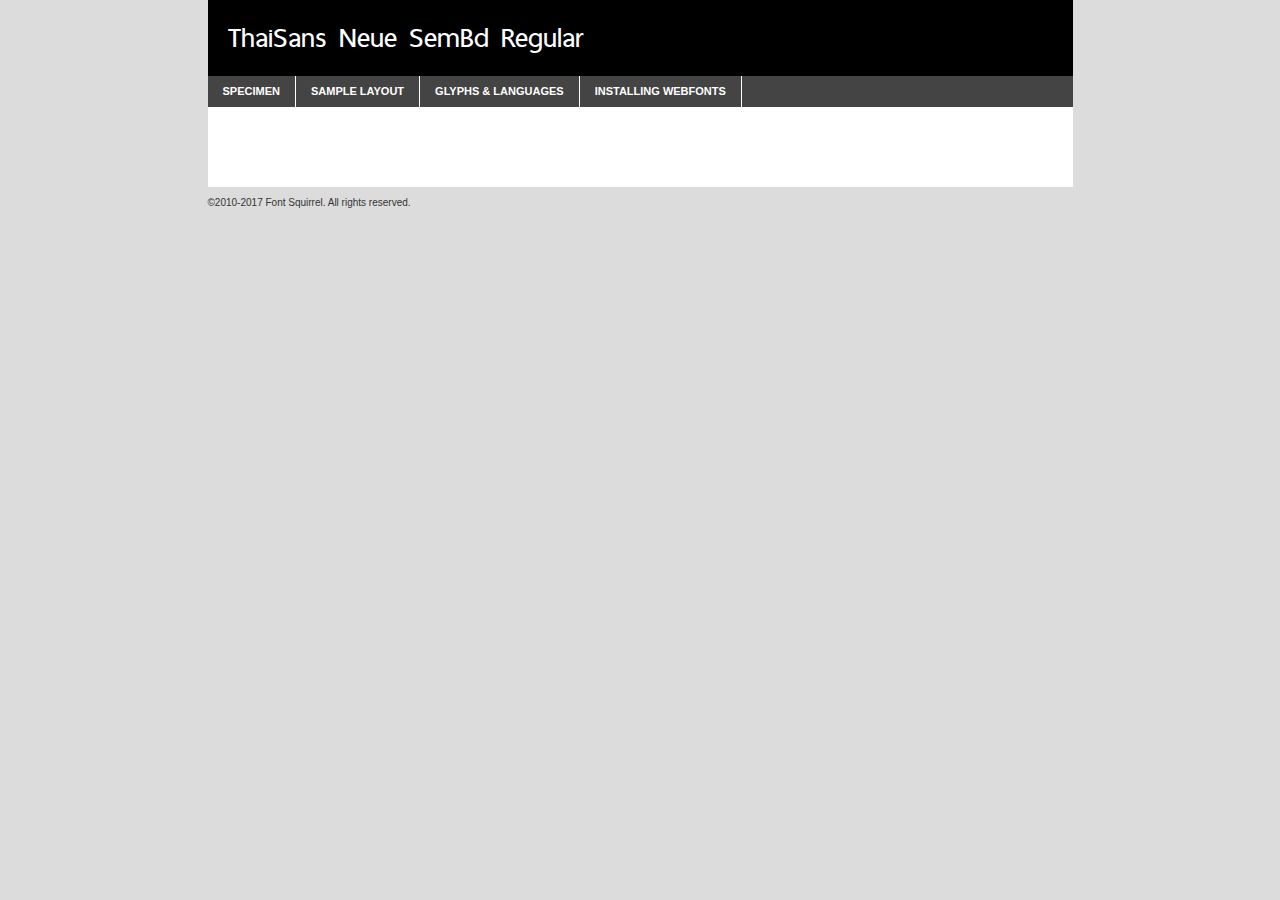
<file: font/thaisansneue-semibold-demo.html>
<!DOCTYPE html PUBLIC "-//W3C//DTD XHTML 1.0 Transitional//EN"
        "http://www.w3.org/TR/xhtml1/DTD/xhtml1-transitional.dtd">

<html xmlns="http://www.w3.org/1999/xhtml" xml:lang="en" lang="en">
<head>
    <meta http-equiv="Content-Type" content="text/html; charset=utf-8"/>
    <script src="http://ajax.googleapis.com/ajax/libs/jquery/1.7.2/jquery.min.js" type="text/javascript" charset="utf-8"></script>
    <script type="text/javascript">
		(function($) {
			$.fn.easyTabs = function(option) {
				var param = jQuery.extend({ fadeSpeed: 'fast', defaultContent: 1, activeClass: 'active' }, option);
				$(this).each(function() {
					var thisId = '#' + this.id;
					if ( param.defaultContent == '' )
					{
						param.defaultContent = 1;
					}
					if ( typeof param.defaultContent == 'number' )
					{
						var defaultTab = $(thisId + ' .tabs li:eq(' + (param.defaultContent - 1) + ') a').attr('href').substr(1);
					}
					else
					{
						var defaultTab = param.defaultContent;
					}
					$(thisId + ' .tabs li a').each(function() {
						var tabToHide = $(this).attr('href').substr(1);
						$('#' + tabToHide).addClass('easytabs-tab-content');
					});
					hideAll();
					changeContent(defaultTab);

					function hideAll() {$(thisId + ' .easytabs-tab-content').hide();}

					function changeContent(tabId)
					{
						hideAll();
						$(thisId + ' .tabs li').removeClass(param.activeClass);
						$(thisId + ' .tabs li a[href=#' + tabId + ']').closest('li').addClass(param.activeClass);
						if ( param.fadeSpeed != 'none' )
						{
							$(thisId + ' #' + tabId).fadeIn(param.fadeSpeed);
						}
						else
						{
							$(thisId + ' #' + tabId).show();
						}
					}

					$(thisId + ' .tabs li').click(function() {
						var tabId = $(this).find('a').attr('href').substr(1);
						changeContent(tabId);
						return false;
					});
				});
			}
		})(jQuery);
    </script>
    <link rel="stylesheet" href="specimen_files/specimen_stylesheet.css" type="text/css" charset="utf-8"/>
    <link rel="stylesheet" href="stylesheet.css" type="text/css" charset="utf-8"/>

    <style type="text/css">
        		body {
			font-family: 'thaisans_neuesemi_bold';
        		}

            </style>

    <title>ThaiSans Neue SemBd Regular Specimen</title>


    <script type="text/javascript" charset="utf-8">
		$(document).ready(function() {
			$('#container').easyTabs({ defaultContent: 1 });
		});
    </script>
</head>

<body>
<div id="container">
    <div id="header">
		ThaiSans Neue SemBd Regular    </div>
    <ul class="tabs">
        <li><a href="#specimen">Specimen</a></li>
        <li><a href="#layout">Sample Layout</a></li>
		        <li><a href="#glyphs">Glyphs &amp; Languages</a></li>
        <li><a href="#installing">Installing Webfonts</a></li>

    </ul>

    <div id="main_content">


        <div id="specimen">

            <div class="section">
                <div class="grid12 firstcol">
                    <div class="huge">AaBb</div>
                </div>
            </div>

            <div class="section">
                <div class="glyph_range">A&#x200B;B&#x200b;C&#x200b;D&#x200b;E&#x200b;F&#x200b;G&#x200b;H&#x200b;I&#x200b;J&#x200b;K&#x200b;L&#x200b;M&#x200b;N&#x200b;O&#x200b;P&#x200b;Q&#x200b;R&#x200b;S&#x200b;T&#x200b;U&#x200b;V&#x200b;W&#x200b;X&#x200b;Y&#x200b;Z&#x200b;a&#x200b;b&#x200b;c&#x200b;d&#x200b;e&#x200b;f&#x200b;g&#x200b;h&#x200b;i&#x200b;j&#x200b;k&#x200b;l&#x200b;m&#x200b;n&#x200b;o&#x200b;p&#x200b;q&#x200b;r&#x200b;s&#x200b;t&#x200b;u&#x200b;v&#x200b;w&#x200b;x&#x200b;y&#x200b;z&#x200b;1&#x200b;2&#x200b;3&#x200b;4&#x200b;5&#x200b;6&#x200b;7&#x200b;8&#x200b;9&#x200b;0&#x200b;&amp;&#x200b;.&#x200b;,&#x200b;?&#x200b;!&#x200b;&#64;&#x200b;(&#x200b;)&#x200b;#&#x200b;$&#x200b;%&#x200b;*&#x200b;+&#x200b;-&#x200b;=&#x200b;:&#x200b;;</div>
            </div>
            <div class="section">
                <div class="grid12 firstcol">
                    <table class="sample_table">
                        <tr>
                            <td>10</td>
                            <td class="size10">abcdefghijklmnopqrstuvwxyzABCDEFGHIJKLMNOPQRSTUVWXYZ0123456789abcdefghijklmnopqrstuvwxyzABCDEFGHIJKLMNOPQRSTUVWXYZ0123456789abcdefghijklmnopqrstuvwxyzABCDEFGHIJKLMNOPQRSTUVWXYZ</td>
                        </tr>
                        <tr>
                            <td>11</td>
                            <td class="size11">abcdefghijklmnopqrstuvwxyzABCDEFGHIJKLMNOPQRSTUVWXYZ0123456789abcdefghijklmnopqrstuvwxyzABCDEFGHIJKLMNOPQRSTUVWXYZ0123456789abcdefghijklmnopqrstuvwxyzABCDEFGHIJKLMNOPQRSTUVWXYZ</td>
                        </tr>
                        <tr>
                            <td>12</td>
                            <td class="size12">abcdefghijklmnopqrstuvwxyzABCDEFGHIJKLMNOPQRSTUVWXYZ0123456789abcdefghijklmnopqrstuvwxyzABCDEFGHIJKLMNOPQRSTUVWXYZ0123456789abcdefghijklmnopqrstuvwxyzABCDEFGHIJKLMNOPQRSTUVWXYZ</td>
                        </tr>
                        <tr>
                            <td>13</td>
                            <td class="size13">abcdefghijklmnopqrstuvwxyzABCDEFGHIJKLMNOPQRSTUVWXYZ0123456789abcdefghijklmnopqrstuvwxyzABCDEFGHIJKLMNOPQRSTUVWXYZ0123456789abcdefghijklmnopqrstuvwxyzABCDEFGHIJKLMNOPQRSTUVWXYZ</td>
                        </tr>
                        <tr>
                            <td>14</td>
                            <td class="size14">abcdefghijklmnopqrstuvwxyzABCDEFGHIJKLMNOPQRSTUVWXYZ0123456789abcdefghijklmnopqrstuvwxyzABCDEFGHIJKLMNOPQRSTUVWXYZ0123456789abcdefghijklmnopqrstuvwxyzABCDEFGHIJKLMNOPQRSTUVWXYZ</td>
                        </tr>
                        <tr>
                            <td>16</td>
                            <td class="size16">abcdefghijklmnopqrstuvwxyzABCDEFGHIJKLMNOPQRSTUVWXYZ0123456789abcdefghijklmnopqrstuvwxyzABCDEFGHIJKLMNOPQRSTUVWXYZ</td>
                        </tr>
                        <tr>
                            <td>18</td>
                            <td class="size18">abcdefghijklmnopqrstuvwxyzABCDEFGHIJKLMNOPQRSTUVWXYZ0123456789abcdefghijklmnopqrstuvwxyzABCDEFGHIJKLMNOPQRSTUVWXYZ</td>
                        </tr>
                        <tr>
                            <td>20</td>
                            <td class="size20">abcdefghijklmnopqrstuvwxyzABCDEFGHIJKLMNOPQRSTUVWXYZ0123456789abcdefghijklmnopqrstuvwxyzABCDEFGHIJKLMNOPQRSTUVWXYZ</td>
                        </tr>
                        <tr>
                            <td>24</td>
                            <td class="size24">abcdefghijklmnopqrstuvwxyzABCDEFGHIJKLMNOPQRSTUVWXYZ0123456789abcdefghijklmnopqrstuvwxyzABCDEFGHIJKLMNOPQRSTUVWXYZ</td>
                        </tr>
                        <tr>
                            <td>30</td>
                            <td class="size30">abcdefghijklmnopqrstuvwxyzABCDEFGHIJKLMNOPQRSTUVWXYZ0123456789abcdefghijklmnopqrstuvwxyzABCDEFGHIJKLMNOPQRSTUVWXYZ</td>
                        </tr>
                        <tr>
                            <td>36</td>
                            <td class="size36">abcdefghijklmnopqrstuvwxyzABCDEFGHIJKLMNOPQRSTUVWXYZ0123456789abcdefghijklmnopqrstuvwxyzABCDEFGHIJKLMNOPQRSTUVWXYZ</td>
                        </tr>
                        <tr>
                            <td>48</td>
                            <td class="size48">abcdefghijklmnopqrstuvwxyzABCDEFGHIJKLMNOPQRSTUVWXYZ0123456789abcdefghijklmnopqrstuvwxyzABCDEFGHIJKLMNOPQRSTUVWXYZ</td>
                        </tr>
                        <tr>
                            <td>60</td>
                            <td class="size60">abcdefghijklmnopqrstuvwxyzABCDEFGHIJKLMNOPQRSTUVWXYZ0123456789abcdefghijklmnopqrstuvwxyzABCDEFGHIJKLMNOPQRSTUVWXYZ</td>
                        </tr>
                        <tr>
                            <td>72</td>
                            <td class="size72">abcdefghijklmnopqrstuvwxyzABCDEFGHIJKLMNOPQRSTUVWXYZ0123456789abcdefghijklmnopqrstuvwxyzABCDEFGHIJKLMNOPQRSTUVWXYZ</td>
                        </tr>
                        <tr>
                            <td>90</td>
                            <td class="size90">abcdefghijklmnopqrstuvwxyzABCDEFGHIJKLMNOPQRSTUVWXYZ0123456789abcdefghijklmnopqrstuvwxyzABCDEFGHIJKLMNOPQRSTUVWXYZ</td>
                        </tr>
                    </table>

                </div>

            </div>


            <div class="section" id="bodycomparison">


                <div id="xheight">
                    <div class="fontbody">&#x25FC;&#x25FC;&#x25FC;&#x25FC;&#x25FC;&#x25FC;&#x25FC;&#x25FC;&#x25FC;&#x25FC;&#x25FC;&#x25FC;&#x25FC;&#x25FC;&#x25FC;&#x25FC;&#x25FC;&#x25FC;&#x25FC;&#x25FC;&#x25FC;&#x25FC;&#x25FC;&#x25FC;&#x25FC;&#x25FC;&#x25FC;&#x25FC;&#x25FC;&#x25FC;&#x25FC;&#x25FC;&#x25FC;&#x25FC;&#x25FC;&#x25FC;&#x25FC;&#x25FC;&#x25FC;&#x25FC;&#x25FC;&#x25FC;&#x25FC;&#x25FC;&#x25FC;&#x25FC;&#x25FC;&#x25FC;&#x25FC;&#x25FC;&#x25FC;&#x25FC;&#x25FC;&#x25FC;&#x25FC;&#x25FC;&#x25FC;&#x25FC;&#x25FC;&#x25FC;&#x25FC;&#x25FC;&#x25FC;&#x25FC;&#x25FC;&#x25FC;&#x25FC;&#x25FC;&#x25FC;&#x25FC;&#x25FC;&#x25FC;&#x25FC;&#x25FC;&#x25FC;&#x25FC;&#x25FC;&#x25FC;&#x25FC;&#x25FC;&#x25FC;&#x25FC;&#x25FC;&#x25FC;&#x25FC;&#x25FC;&#x25FC;&#x25FC;&#x25FC;&#x25FC;&#x25FC;&#x25FC;&#x25FC;&#x25FC;&#x25FC;&#x25FC;&#x25FC;&#x25FC;&#x25FC;body</div>
                    <div class="arialbody">body</div>
                    <div class="verdanabody">body</div>
                    <div class="georgiabody">body</div>
                </div>
                <div class="fontbody" style="z-index:1">
                    body<span>ThaiSans Neue SemBd Regular</span>
                </div>
                <div class="arialbody" style="z-index:1">
                    body<span>Arial</span>
                </div>
                <div class="verdanabody" style="z-index:1">
                    body<span>Verdana</span>
                </div>
                <div class="georgiabody" style="z-index:1">
                    body<span>Georgia</span>
                </div>


            </div>


            <div class="section psample psample_row1" id="">

                <div class="grid2 firstcol">
                    <p class="size10"><span>10.</span>Aenean lacinia bibendum nulla sed consectetur. Fusce dapibus, tellus ac cursus commodo, tortor mauris condimentum nibh, ut fermentum massa justo sit amet risus. Nullam id dolor id nibh ultricies vehicula ut id elit. Cum sociis natoque penatibus et magnis dis parturient montes, nascetur ridiculus mus. Nulla vitae elit libero, a pharetra augue.</p>

                </div>
                <div class="grid3">
                    <p class="size11"><span>11.</span>Aenean lacinia bibendum nulla sed consectetur. Fusce dapibus, tellus ac cursus commodo, tortor mauris condimentum nibh, ut fermentum massa justo sit amet risus. Nullam id dolor id nibh ultricies vehicula ut id elit. Cum sociis natoque penatibus et magnis dis parturient montes, nascetur ridiculus mus. Nulla vitae elit libero, a pharetra augue.</p>

                </div>
                <div class="grid3">
                    <p class="size12"><span>12.</span>Aenean lacinia bibendum nulla sed consectetur. Fusce dapibus, tellus ac cursus commodo, tortor mauris condimentum nibh, ut fermentum massa justo sit amet risus. Nullam id dolor id nibh ultricies vehicula ut id elit. Cum sociis natoque penatibus et magnis dis parturient montes, nascetur ridiculus mus. Nulla vitae elit libero, a pharetra augue.</p>

                </div>
                <div class="grid4">
                    <p class="size13"><span>13.</span>Aenean lacinia bibendum nulla sed consectetur. Fusce dapibus, tellus ac cursus commodo, tortor mauris condimentum nibh, ut fermentum massa justo sit amet risus. Nullam id dolor id nibh ultricies vehicula ut id elit. Cum sociis natoque penatibus et magnis dis parturient montes, nascetur ridiculus mus. Nulla vitae elit libero, a pharetra augue.</p>

                </div>
                <div class="white_blend"></div>

            </div>
            <div class="section psample psample_row2" id="">
                <div class="grid3 firstcol">
                    <p class="size14"><span>14.</span>Aenean lacinia bibendum nulla sed consectetur. Fusce dapibus, tellus ac cursus commodo, tortor mauris condimentum nibh, ut fermentum massa justo sit amet risus. Nullam id dolor id nibh ultricies vehicula ut id elit. Cum sociis natoque penatibus et magnis dis parturient montes, nascetur ridiculus mus. Nulla vitae elit libero, a pharetra augue.</p>

                </div>
                <div class="grid4">
                    <p class="size16"><span>16.</span>Aenean lacinia bibendum nulla sed consectetur. Fusce dapibus, tellus ac cursus commodo, tortor mauris condimentum nibh, ut fermentum massa justo sit amet risus. Nullam id dolor id nibh ultricies vehicula ut id elit. Cum sociis natoque penatibus et magnis dis parturient montes, nascetur ridiculus mus. Nulla vitae elit libero, a pharetra augue.</p>

                </div>
                <div class="grid5">
                    <p class="size18"><span>18.</span>Aenean lacinia bibendum nulla sed consectetur. Fusce dapibus, tellus ac cursus commodo, tortor mauris condimentum nibh, ut fermentum massa justo sit amet risus. Nullam id dolor id nibh ultricies vehicula ut id elit. Cum sociis natoque penatibus et magnis dis parturient montes, nascetur ridiculus mus. Nulla vitae elit libero, a pharetra augue.</p>

                </div>

                <div class="white_blend"></div>

            </div>

            <div class="section psample psample_row3" id="">
                <div class="grid5 firstcol">
                    <p class="size20"><span>20.</span>Aenean lacinia bibendum nulla sed consectetur. Fusce dapibus, tellus ac cursus commodo, tortor mauris condimentum nibh, ut fermentum massa justo sit amet risus. Nullam id dolor id nibh ultricies vehicula ut id elit. Cum sociis natoque penatibus et magnis dis parturient montes, nascetur ridiculus mus. Nulla vitae elit libero, a pharetra augue.</p>
                </div>
                <div class="grid7">
                    <p class="size24"><span>24.</span>Aenean lacinia bibendum nulla sed consectetur. Fusce dapibus, tellus ac cursus commodo, tortor mauris condimentum nibh, ut fermentum massa justo sit amet risus. Nullam id dolor id nibh ultricies vehicula ut id elit. Cum sociis natoque penatibus et magnis dis parturient montes, nascetur ridiculus mus. Nulla vitae elit libero, a pharetra augue.</p>
                </div>

                <div class="white_blend"></div>

            </div>

            <div class="section psample psample_row4" id="">
                <div class="grid12 firstcol">
                    <p class="size30"><span>30.</span>Aenean lacinia bibendum nulla sed consectetur. Fusce dapibus, tellus ac cursus commodo, tortor mauris condimentum nibh, ut fermentum massa justo sit amet risus. Nullam id dolor id nibh ultricies vehicula ut id elit. Cum sociis natoque penatibus et magnis dis parturient montes, nascetur ridiculus mus. Nulla vitae elit libero, a pharetra augue.</p>
                </div>
                <div class="white_blend"></div>

            </div>


            <div class="section psample psample_row1 fullreverse">
                <div class="grid2 firstcol">
                    <p class="size10"><span>10.</span>Aenean lacinia bibendum nulla sed consectetur. Fusce dapibus, tellus ac cursus commodo, tortor mauris condimentum nibh, ut fermentum massa justo sit amet risus. Nullam id dolor id nibh ultricies vehicula ut id elit. Cum sociis natoque penatibus et magnis dis parturient montes, nascetur ridiculus mus. Nulla vitae elit libero, a pharetra augue.</p>

                </div>
                <div class="grid3">
                    <p class="size11"><span>11.</span>Aenean lacinia bibendum nulla sed consectetur. Fusce dapibus, tellus ac cursus commodo, tortor mauris condimentum nibh, ut fermentum massa justo sit amet risus. Nullam id dolor id nibh ultricies vehicula ut id elit. Cum sociis natoque penatibus et magnis dis parturient montes, nascetur ridiculus mus. Nulla vitae elit libero, a pharetra augue.</p>

                </div>
                <div class="grid3">
                    <p class="size12"><span>12.</span>Aenean lacinia bibendum nulla sed consectetur. Fusce dapibus, tellus ac cursus commodo, tortor mauris condimentum nibh, ut fermentum massa justo sit amet risus. Nullam id dolor id nibh ultricies vehicula ut id elit. Cum sociis natoque penatibus et magnis dis parturient montes, nascetur ridiculus mus. Nulla vitae elit libero, a pharetra augue.</p>

                </div>
                <div class="grid4">
                    <p class="size13"><span>13.</span>Aenean lacinia bibendum nulla sed consectetur. Fusce dapibus, tellus ac cursus commodo, tortor mauris condimentum nibh, ut fermentum massa justo sit amet risus. Nullam id dolor id nibh ultricies vehicula ut id elit. Cum sociis natoque penatibus et magnis dis parturient montes, nascetur ridiculus mus. Nulla vitae elit libero, a pharetra augue.</p>

                </div>
                <div class="black_blend"></div>

            </div>

            <div class="section psample psample_row2 fullreverse">
                <div class="grid3 firstcol">
                    <p class="size14"><span>14.</span>Aenean lacinia bibendum nulla sed consectetur. Fusce dapibus, tellus ac cursus commodo, tortor mauris condimentum nibh, ut fermentum massa justo sit amet risus. Nullam id dolor id nibh ultricies vehicula ut id elit. Cum sociis natoque penatibus et magnis dis parturient montes, nascetur ridiculus mus. Nulla vitae elit libero, a pharetra augue.</p>

                </div>
                <div class="grid4">
                    <p class="size16"><span>16.</span>Aenean lacinia bibendum nulla sed consectetur. Fusce dapibus, tellus ac cursus commodo, tortor mauris condimentum nibh, ut fermentum massa justo sit amet risus. Nullam id dolor id nibh ultricies vehicula ut id elit. Cum sociis natoque penatibus et magnis dis parturient montes, nascetur ridiculus mus. Nulla vitae elit libero, a pharetra augue.</p>

                </div>
                <div class="grid5">
                    <p class="size18"><span>18.</span>Aenean lacinia bibendum nulla sed consectetur. Fusce dapibus, tellus ac cursus commodo, tortor mauris condimentum nibh, ut fermentum massa justo sit amet risus. Nullam id dolor id nibh ultricies vehicula ut id elit. Cum sociis natoque penatibus et magnis dis parturient montes, nascetur ridiculus mus. Nulla vitae elit libero, a pharetra augue.</p>

                </div>
                <div class="black_blend"></div>

            </div>

            <div class="section psample fullreverse psample_row3" id="">
                <div class="grid5 firstcol">
                    <p class="size20"><span>20.</span>Aenean lacinia bibendum nulla sed consectetur. Fusce dapibus, tellus ac cursus commodo, tortor mauris condimentum nibh, ut fermentum massa justo sit amet risus. Nullam id dolor id nibh ultricies vehicula ut id elit. Cum sociis natoque penatibus et magnis dis parturient montes, nascetur ridiculus mus. Nulla vitae elit libero, a pharetra augue.</p>
                </div>
                <div class="grid7">
                    <p class="size24"><span>24.</span>Aenean lacinia bibendum nulla sed consectetur. Fusce dapibus, tellus ac cursus commodo, tortor mauris condimentum nibh, ut fermentum massa justo sit amet risus. Nullam id dolor id nibh ultricies vehicula ut id elit. Cum sociis natoque penatibus et magnis dis parturient montes, nascetur ridiculus mus. Nulla vitae elit libero, a pharetra augue.</p>
                </div>

                <div class="black_blend"></div>

            </div>

            <div class="section psample fullreverse psample_row4" id="" style="border-bottom: 20px #000 solid;">
                <div class="grid12 firstcol">
                    <p class="size30"><span>30.</span>Aenean lacinia bibendum nulla sed consectetur. Fusce dapibus, tellus ac cursus commodo, tortor mauris condimentum nibh, ut fermentum massa justo sit amet risus. Nullam id dolor id nibh ultricies vehicula ut id elit. Cum sociis natoque penatibus et magnis dis parturient montes, nascetur ridiculus mus. Nulla vitae elit libero, a pharetra augue.</p>
                </div>
                <div class="black_blend"></div>

            </div>


        </div>

        <div id="layout">

            <div class="section">

                <div class="grid12 firstcol">
                    <h1>Lorem Ipsum Dolor</h1>
                    <h2>Etiam porta sem malesuada magna mollis euismod</h2>

                    <p class="byline">By <a href="#link">Aenean Lacinia</a></p>
                </div>
            </div>
            <div class="section">
                <div class="grid8 firstcol">
                    <p class="large">Donec sed odio dui. Morbi leo risus, porta ac consectetur ac, vestibulum at eros. Fusce dapibus, tellus ac cursus commodo, tortor mauris condimentum nibh, ut fermentum massa justo sit amet risus. </p>


                    <h3>Pellentesque ornare sem</h3>

                    <p>Maecenas sed diam eget risus varius blandit sit amet non magna. Maecenas faucibus mollis interdum. Donec ullamcorper nulla non metus auctor fringilla. Nullam id dolor id nibh ultricies vehicula ut id elit. Nullam id dolor id nibh ultricies vehicula ut id elit. </p>

                    <p>Aenean eu leo quam. Pellentesque ornare sem lacinia quam venenatis vestibulum. Lorem ipsum dolor sit amet, consectetur adipiscing elit. Cum sociis natoque penatibus et magnis dis parturient montes, nascetur ridiculus mus. </p>

                    <p>Nulla vitae elit libero, a pharetra augue. Praesent commodo cursus magna, vel scelerisque nisl consectetur et. Aenean lacinia bibendum nulla sed consectetur. </p>

                    <p>Nullam quis risus eget urna mollis ornare vel eu leo. Nullam quis risus eget urna mollis ornare vel eu leo. Maecenas sed diam eget risus varius blandit sit amet non magna. Donec ullamcorper nulla non metus auctor fringilla. </p>

                    <h3>Cras mattis consectetur</h3>

                    <p>Aenean eu leo quam. Pellentesque ornare sem lacinia quam venenatis vestibulum. Aenean lacinia bibendum nulla sed consectetur. Integer posuere erat a ante venenatis dapibus posuere velit aliquet. Cras mattis consectetur purus sit amet fermentum. </p>

                    <p>Nullam id dolor id nibh ultricies vehicula ut id elit. Nullam quis risus eget urna mollis ornare vel eu leo. Cras mattis consectetur purus sit amet fermentum.</p>
                </div>

                <div class="grid4 sidebar">

                    <div class="box reverse">
                        <p class="last">Nullam quis risus eget urna mollis ornare vel eu leo. Donec ullamcorper nulla non metus auctor fringilla. Cras mattis consectetur purus sit amet fermentum. Sed posuere consectetur est at lobortis. Lorem ipsum dolor sit amet, consectetur adipiscing elit. </p>
                    </div>

                    <p class="caption">Maecenas sed diam eget risus varius.</p>

                    <p>Vestibulum id ligula porta felis euismod semper. Integer posuere erat a ante venenatis dapibus posuere velit aliquet. Vestibulum id ligula porta felis euismod semper. Sed posuere consectetur est at lobortis. Maecenas sed diam eget risus varius blandit sit amet non magna. Fusce dapibus, tellus ac cursus commodo, tortor mauris condimentum nibh, ut fermentum massa justo sit amet risus. </p>


                    <p>Duis mollis, est non commodo luctus, nisi erat porttitor ligula, eget lacinia odio sem nec elit. Aenean lacinia bibendum nulla sed consectetur. Vivamus sagittis lacus vel augue laoreet rutrum faucibus dolor auctor. Aenean lacinia bibendum nulla sed consectetur. Nullam quis risus eget urna mollis ornare vel eu leo. </p>

                    <p>Praesent commodo cursus magna, vel scelerisque nisl consectetur et. Donec ullamcorper nulla non metus auctor fringilla. Maecenas faucibus mollis interdum. Fusce dapibus, tellus ac cursus commodo, tortor mauris condimentum nibh, ut fermentum massa justo sit amet risus. </p>

                </div>
            </div>

        </div>


		

        <div id="glyphs">
            <div class="section">
                <div class="grid12 firstcol">

                    <h1>Language Support</h1>
                    <p>The subset of ThaiSans Neue SemBd Regular in this kit supports the following languages:<br/>

						English, Arrernte, Bislama, Cebuano, Fijian, Gilbertese, Hmong, Ibanag, Iloko_ilokano, Interglossa_glosa, Interlingua, Lojban, Norfolk_pitcairnese, Oromo, Rotokas, Seychelles_creole, Shona, Somali, Southern_ndebele, Swahili, Swati_swazi, Tok_pisin, Warlpiri, Xhosa, Zulu, Latinbasic, Ubasic, Demo                    </p>
                    <h1>Glyph Chart</h1>
                    <p>The subset of ThaiSans Neue SemBd Regular in this kit includes all the glyphs listed below. Unicode entities are included above each glyph to help you insert individual characters into your layout.</p>
                    <div id="glyph_chart">

																				                                <div><p>&amp;#13;</p>&#13;</div>
																				                                <div><p>&amp;#32;</p>&#32;</div>
																				                                <div><p>&amp;#33;</p>&#33;</div>
																				                                <div><p>&amp;#34;</p>&#34;</div>
																				                                <div><p>&amp;#35;</p>&#35;</div>
																				                                <div><p>&amp;#36;</p>&#36;</div>
																				                                <div><p>&amp;#37;</p>&#37;</div>
																				                                <div><p>&amp;#38;</p>&#38;</div>
																				                                <div><p>&amp;#39;</p>&#39;</div>
																				                                <div><p>&amp;#40;</p>&#40;</div>
																				                                <div><p>&amp;#41;</p>&#41;</div>
																				                                <div><p>&amp;#42;</p>&#42;</div>
																				                                <div><p>&amp;#43;</p>&#43;</div>
																				                                <div><p>&amp;#44;</p>&#44;</div>
																				                                <div><p>&amp;#45;</p>&#45;</div>
																				                                <div><p>&amp;#46;</p>&#46;</div>
																				                                <div><p>&amp;#47;</p>&#47;</div>
																				                                <div><p>&amp;#48;</p>&#48;</div>
																				                                <div><p>&amp;#49;</p>&#49;</div>
																				                                <div><p>&amp;#50;</p>&#50;</div>
																				                                <div><p>&amp;#51;</p>&#51;</div>
																				                                <div><p>&amp;#52;</p>&#52;</div>
																				                                <div><p>&amp;#53;</p>&#53;</div>
																				                                <div><p>&amp;#54;</p>&#54;</div>
																				                                <div><p>&amp;#55;</p>&#55;</div>
																				                                <div><p>&amp;#56;</p>&#56;</div>
																				                                <div><p>&amp;#57;</p>&#57;</div>
																				                                <div><p>&amp;#58;</p>&#58;</div>
																				                                <div><p>&amp;#59;</p>&#59;</div>
																				                                <div><p>&amp;#60;</p>&#60;</div>
																				                                <div><p>&amp;#61;</p>&#61;</div>
																				                                <div><p>&amp;#62;</p>&#62;</div>
																				                                <div><p>&amp;#63;</p>&#63;</div>
																				                                <div><p>&amp;#64;</p>&#64;</div>
																				                                <div><p>&amp;#65;</p>&#65;</div>
																				                                <div><p>&amp;#66;</p>&#66;</div>
																				                                <div><p>&amp;#67;</p>&#67;</div>
																				                                <div><p>&amp;#68;</p>&#68;</div>
																				                                <div><p>&amp;#69;</p>&#69;</div>
																				                                <div><p>&amp;#70;</p>&#70;</div>
																				                                <div><p>&amp;#71;</p>&#71;</div>
																				                                <div><p>&amp;#72;</p>&#72;</div>
																				                                <div><p>&amp;#73;</p>&#73;</div>
																				                                <div><p>&amp;#74;</p>&#74;</div>
																				                                <div><p>&amp;#75;</p>&#75;</div>
																				                                <div><p>&amp;#76;</p>&#76;</div>
																				                                <div><p>&amp;#77;</p>&#77;</div>
																				                                <div><p>&amp;#78;</p>&#78;</div>
																				                                <div><p>&amp;#79;</p>&#79;</div>
																				                                <div><p>&amp;#80;</p>&#80;</div>
																				                                <div><p>&amp;#81;</p>&#81;</div>
																				                                <div><p>&amp;#82;</p>&#82;</div>
																				                                <div><p>&amp;#83;</p>&#83;</div>
																				                                <div><p>&amp;#84;</p>&#84;</div>
																				                                <div><p>&amp;#85;</p>&#85;</div>
																				                                <div><p>&amp;#86;</p>&#86;</div>
																				                                <div><p>&amp;#87;</p>&#87;</div>
																				                                <div><p>&amp;#88;</p>&#88;</div>
																				                                <div><p>&amp;#89;</p>&#89;</div>
																				                                <div><p>&amp;#90;</p>&#90;</div>
																				                                <div><p>&amp;#91;</p>&#91;</div>
																				                                <div><p>&amp;#92;</p>&#92;</div>
																				                                <div><p>&amp;#93;</p>&#93;</div>
																				                                <div><p>&amp;#94;</p>&#94;</div>
																				                                <div><p>&amp;#95;</p>&#95;</div>
																				                                <div><p>&amp;#96;</p>&#96;</div>
																				                                <div><p>&amp;#97;</p>&#97;</div>
																				                                <div><p>&amp;#98;</p>&#98;</div>
																				                                <div><p>&amp;#99;</p>&#99;</div>
																				                                <div><p>&amp;#100;</p>&#100;</div>
																				                                <div><p>&amp;#101;</p>&#101;</div>
																				                                <div><p>&amp;#102;</p>&#102;</div>
																				                                <div><p>&amp;#103;</p>&#103;</div>
																				                                <div><p>&amp;#104;</p>&#104;</div>
																				                                <div><p>&amp;#105;</p>&#105;</div>
																				                                <div><p>&amp;#106;</p>&#106;</div>
																				                                <div><p>&amp;#107;</p>&#107;</div>
																				                                <div><p>&amp;#108;</p>&#108;</div>
																				                                <div><p>&amp;#109;</p>&#109;</div>
																				                                <div><p>&amp;#110;</p>&#110;</div>
																				                                <div><p>&amp;#111;</p>&#111;</div>
																				                                <div><p>&amp;#112;</p>&#112;</div>
																				                                <div><p>&amp;#113;</p>&#113;</div>
																				                                <div><p>&amp;#114;</p>&#114;</div>
																				                                <div><p>&amp;#115;</p>&#115;</div>
																				                                <div><p>&amp;#116;</p>&#116;</div>
																				                                <div><p>&amp;#117;</p>&#117;</div>
																				                                <div><p>&amp;#118;</p>&#118;</div>
																				                                <div><p>&amp;#119;</p>&#119;</div>
																				                                <div><p>&amp;#120;</p>&#120;</div>
																				                                <div><p>&amp;#121;</p>&#121;</div>
																				                                <div><p>&amp;#122;</p>&#122;</div>
																				                                <div><p>&amp;#123;</p>&#123;</div>
																				                                <div><p>&amp;#124;</p>&#124;</div>
																				                                <div><p>&amp;#125;</p>&#125;</div>
																				                                <div><p>&amp;#126;</p>&#126;</div>
																				                                <div><p>&amp;#160;</p>&#160;</div>
																				                                <div><p>&amp;#169;</p>&#169;</div>
																				                                <div><p>&amp;#173;</p>&#173;</div>
																				                                <div><p>&amp;#174;</p>&#174;</div>
																				                                <div><p>&amp;#188;</p>&#188;</div>
																				                                <div><p>&amp;#189;</p>&#189;</div>
																				                                <div><p>&amp;#190;</p>&#190;</div>
																				                                <div><p>&amp;#3585;</p>&#3585;</div>
																				                                <div><p>&amp;#3586;</p>&#3586;</div>
																				                                <div><p>&amp;#3587;</p>&#3587;</div>
																				                                <div><p>&amp;#3588;</p>&#3588;</div>
																				                                <div><p>&amp;#3589;</p>&#3589;</div>
																				                                <div><p>&amp;#3590;</p>&#3590;</div>
																				                                <div><p>&amp;#3591;</p>&#3591;</div>
																				                                <div><p>&amp;#3592;</p>&#3592;</div>
																				                                <div><p>&amp;#3593;</p>&#3593;</div>
																				                                <div><p>&amp;#3594;</p>&#3594;</div>
																				                                <div><p>&amp;#3595;</p>&#3595;</div>
																				                                <div><p>&amp;#3596;</p>&#3596;</div>
																				                                <div><p>&amp;#3597;</p>&#3597;</div>
																				                                <div><p>&amp;#3598;</p>&#3598;</div>
																				                                <div><p>&amp;#3599;</p>&#3599;</div>
																				                                <div><p>&amp;#3600;</p>&#3600;</div>
																				                                <div><p>&amp;#3601;</p>&#3601;</div>
																				                                <div><p>&amp;#3602;</p>&#3602;</div>
																				                                <div><p>&amp;#3603;</p>&#3603;</div>
																				                                <div><p>&amp;#3604;</p>&#3604;</div>
																				                                <div><p>&amp;#3605;</p>&#3605;</div>
																				                                <div><p>&amp;#3606;</p>&#3606;</div>
																				                                <div><p>&amp;#3607;</p>&#3607;</div>
																				                                <div><p>&amp;#3608;</p>&#3608;</div>
																				                                <div><p>&amp;#3609;</p>&#3609;</div>
																				                                <div><p>&amp;#3610;</p>&#3610;</div>
																				                                <div><p>&amp;#3611;</p>&#3611;</div>
																				                                <div><p>&amp;#3612;</p>&#3612;</div>
																				                                <div><p>&amp;#3613;</p>&#3613;</div>
																				                                <div><p>&amp;#3614;</p>&#3614;</div>
																				                                <div><p>&amp;#3615;</p>&#3615;</div>
																				                                <div><p>&amp;#3616;</p>&#3616;</div>
																				                                <div><p>&amp;#3617;</p>&#3617;</div>
																				                                <div><p>&amp;#3618;</p>&#3618;</div>
																				                                <div><p>&amp;#3619;</p>&#3619;</div>
																				                                <div><p>&amp;#3620;</p>&#3620;</div>
																				                                <div><p>&amp;#3621;</p>&#3621;</div>
																				                                <div><p>&amp;#3622;</p>&#3622;</div>
																				                                <div><p>&amp;#3623;</p>&#3623;</div>
																				                                <div><p>&amp;#3624;</p>&#3624;</div>
																				                                <div><p>&amp;#3625;</p>&#3625;</div>
																				                                <div><p>&amp;#3626;</p>&#3626;</div>
																				                                <div><p>&amp;#3627;</p>&#3627;</div>
																				                                <div><p>&amp;#3628;</p>&#3628;</div>
																				                                <div><p>&amp;#3629;</p>&#3629;</div>
																				                                <div><p>&amp;#3630;</p>&#3630;</div>
																				                                <div><p>&amp;#3631;</p>&#3631;</div>
																				                                <div><p>&amp;#3632;</p>&#3632;</div>
																				                                <div><p>&amp;#3633;</p>&#3633;</div>
																				                                <div><p>&amp;#3634;</p>&#3634;</div>
																				                                <div><p>&amp;#3635;</p>&#3635;</div>
																				                                <div><p>&amp;#3636;</p>&#3636;</div>
																				                                <div><p>&amp;#3637;</p>&#3637;</div>
																				                                <div><p>&amp;#3638;</p>&#3638;</div>
																				                                <div><p>&amp;#3639;</p>&#3639;</div>
																				                                <div><p>&amp;#3640;</p>&#3640;</div>
																				                                <div><p>&amp;#3641;</p>&#3641;</div>
																				                                <div><p>&amp;#3642;</p>&#3642;</div>
																				                                <div><p>&amp;#3647;</p>&#3647;</div>
																				                                <div><p>&amp;#3648;</p>&#3648;</div>
																				                                <div><p>&amp;#3649;</p>&#3649;</div>
																				                                <div><p>&amp;#3650;</p>&#3650;</div>
																				                                <div><p>&amp;#3651;</p>&#3651;</div>
																				                                <div><p>&amp;#3652;</p>&#3652;</div>
																				                                <div><p>&amp;#3653;</p>&#3653;</div>
																				                                <div><p>&amp;#3654;</p>&#3654;</div>
																				                                <div><p>&amp;#3655;</p>&#3655;</div>
																				                                <div><p>&amp;#3656;</p>&#3656;</div>
																				                                <div><p>&amp;#3657;</p>&#3657;</div>
																				                                <div><p>&amp;#3658;</p>&#3658;</div>
																				                                <div><p>&amp;#3659;</p>&#3659;</div>
																				                                <div><p>&amp;#3660;</p>&#3660;</div>
																				                                <div><p>&amp;#3661;</p>&#3661;</div>
																				                                <div><p>&amp;#3662;</p>&#3662;</div>
																				                                <div><p>&amp;#3663;</p>&#3663;</div>
																				                                <div><p>&amp;#3664;</p>&#3664;</div>
																				                                <div><p>&amp;#3665;</p>&#3665;</div>
																				                                <div><p>&amp;#3666;</p>&#3666;</div>
																				                                <div><p>&amp;#3667;</p>&#3667;</div>
																				                                <div><p>&amp;#3668;</p>&#3668;</div>
																				                                <div><p>&amp;#3669;</p>&#3669;</div>
																				                                <div><p>&amp;#3670;</p>&#3670;</div>
																				                                <div><p>&amp;#3671;</p>&#3671;</div>
																				                                <div><p>&amp;#3672;</p>&#3672;</div>
																				                                <div><p>&amp;#3673;</p>&#3673;</div>
																				                                <div><p>&amp;#3674;</p>&#3674;</div>
																				                                <div><p>&amp;#3675;</p>&#3675;</div>
																				                                <div><p>&amp;#8192;</p>&#8192;</div>
																				                                <div><p>&amp;#8193;</p>&#8193;</div>
																				                                <div><p>&amp;#8194;</p>&#8194;</div>
																				                                <div><p>&amp;#8195;</p>&#8195;</div>
																				                                <div><p>&amp;#8196;</p>&#8196;</div>
																				                                <div><p>&amp;#8197;</p>&#8197;</div>
																				                                <div><p>&amp;#8198;</p>&#8198;</div>
																				                                <div><p>&amp;#8199;</p>&#8199;</div>
																				                                <div><p>&amp;#8200;</p>&#8200;</div>
																				                                <div><p>&amp;#8201;</p>&#8201;</div>
																				                                <div><p>&amp;#8202;</p>&#8202;</div>
																				                                <div><p>&amp;#8208;</p>&#8208;</div>
																				                                <div><p>&amp;#8209;</p>&#8209;</div>
																				                                <div><p>&amp;#8210;</p>&#8210;</div>
																				                                <div><p>&amp;#8211;</p>&#8211;</div>
																				                                <div><p>&amp;#8212;</p>&#8212;</div>
																				                                <div><p>&amp;#8216;</p>&#8216;</div>
																				                                <div><p>&amp;#8217;</p>&#8217;</div>
																				                                <div><p>&amp;#8220;</p>&#8220;</div>
																				                                <div><p>&amp;#8221;</p>&#8221;</div>
																				                                <div><p>&amp;#8226;</p>&#8226;</div>
																				                                <div><p>&amp;#8230;</p>&#8230;</div>
																				                                <div><p>&amp;#8239;</p>&#8239;</div>
																				                                <div><p>&amp;#8287;</p>&#8287;</div>
																				                                <div><p>&amp;#8364;</p>&#8364;</div>
																				                                <div><p>&amp;#8482;</p>&#8482;</div>
																				                                <div><p>&amp;#9724;</p>&#9724;</div>
																																																																																																																																																																		                    </div>
                </div>


            </div>
        </div>


        <div id="specs">

        </div>

        <div id="installing">
            <div class="section">
                <div class="grid7 firstcol">
                    <h1>Installing Webfonts</h1>

                    <p>Webfonts are supported by all major browser platforms but not all in the same way. There are currently four different font formats that must be included in order to target all browsers. This includes TTF, WOFF, EOT and SVG.</p>

                    <h2>1. Upload your webfonts</h2>
                    <p>You must upload your webfont kit to your website. They should be in or near the same directory as your CSS files.</p>

                    <h2>2. Include the webfont stylesheet</h2>
                    <p>A special CSS @font-face declaration helps the various browsers select the appropriate font it needs without causing you a bunch of headaches. Learn more about this syntax by reading the <a href="https://www.fontspring.com/blog/further-hardening-of-the-bulletproof-syntax">Fontspring blog post</a> about it. The code for it is as follows:</p>


                    <code>
                        @font-face{
                        font-family: 'MyWebFont';
                        src: url('WebFont.eot');
                        src: url('WebFont.eot?#iefix') format('embedded-opentype'),
                        url('WebFont.woff') format('woff'),
                        url('WebFont.ttf') format('truetype'),
                        url('WebFont.svg#webfont') format('svg');
                        }
                    </code>

                    <p>We've already gone ahead and generated the code for you. All you have to do is link to the stylesheet in your HTML, like this:</p>
                    <code>&lt;link rel=&quot;stylesheet&quot; href=&quot;stylesheet.css&quot; type=&quot;text/css&quot; charset=&quot;utf-8&quot; /&gt;</code>

                    <h2>3. Modify your own stylesheet</h2>
                    <p>To take advantage of your new fonts, you must tell your stylesheet to use them. Look at the original @font-face declaration above and find the property called "font-family." The name linked there will be what you use to reference the font. Prepend that webfont name to the font stack in the "font-family" property, inside the selector you want to change. For example:</p>
                    <code>p { font-family: 'WebFont', Arial, sans-serif; }</code>

                    <h2>4. Test</h2>
                    <p>Getting webfonts to work cross-browser <em>can</em> be tricky. Use the information in the sidebar to help you if you find that fonts aren't loading in a particular browser.</p>
                </div>

                <div class="grid5 sidebar">
                    <div class="box">
                        <h2>Troubleshooting<br/>Font-Face Problems</h2>
                        <p>Having trouble getting your webfonts to load in your new website? Here are some tips to sort out what might be the problem.</p>

                        <h3>Fonts not showing in any browser</h3>

                        <p>This sounds like you need to work on the plumbing. You either did not upload the fonts to the correct directory, or you did not link the fonts properly in the CSS. If you've confirmed that all this is correct and you still have a problem, take a look at your .htaccess file and see if requests are getting intercepted.</p>

                        <h3>Fonts not loading in iPhone or iPad</h3>

                        <p>The most common problem here is that you are serving the fonts from an IIS server. IIS refuses to serve files that have unknown MIME types. If that is the case, you must set the MIME type for SVG to "image/svg+xml" in the server settings. Follow these instructions from Microsoft if you need help.</p>

                        <h3>Fonts not loading in Firefox</h3>

                        <p>The primary reason for this failure? You are still using a version Firefox older than 3.5. So upgrade already! If that isn't it, then you are very likely serving fonts from a different domain. Firefox requires that all font assets be served from the same domain. Lastly it is possible that you need to add WOFF to your list of MIME types (if you are serving via IIS.)</p>

                        <h3>Fonts not loading in IE</h3>

                        <p>Are you looking at Internet Explorer on an actual Windows machine or are you cheating by using a service like Adobe BrowserLab? Many of these screenshot services do not render @font-face for IE. Best to test it on a real machine.</p>

                        <h3>Fonts not loading in IE9</h3>

                        <p>IE9, like Firefox, requires that fonts be served from the same domain as the website. Make sure that is the case.</p>
                    </div>
                </div>
            </div>

        </div>

    </div>
    <div id="footer">
        <p>&copy;2010-2017 Font Squirrel. All rights reserved.</p>
    </div>
</div>
</body>
</html>
</file>
<file: css/style.css>
@font-face {
  font-family: 'thaisans_neueregular';
  src: url('../font/thaisansneue-semibold-webfont.woff') format('woff2'),
       url('../font/thaisansneue-regular-webfont.woff') format('woff');
  font-weight: normal;
  font-style: normal;

}

body{
  background-image: url("../assest/Mask\ Group\ 91_2022-08-22/Mask Group 91.png");
  background-size: cover;
  background-repeat: no-repeat;
}

.logo-1{
  margin: auto;
  width: fit-content;
  padding: 10px;
  padding-top: 50px;
}

.logo-2{
  margin: auto;
  width: 276px;
  height: 112px;
  padding-bottom: 20px;
}

.logo-3{
  width: 137px;
  height: 43px;
  margin: auto;
}

.text-1{
  font-family: 'thaisans_neueregular',sans-serif;
  font-size: 50px;
  text-align: center;
}

.text-2{
  font-family: 'thaisans_neueregular',sans-serif;
  font-size: xx-large;
  text-align: center;
  margin-bottom: 50px;
}

.text-3{
  font-family: 'thaisans_neueregular',sans-serif;
  font-size: x-large;
  text-align: center;
}

.text-4{
  font-family: 'thaisans_neueregular',sans-serif , bold;
  font-size: x-large;
  margin-left: 5%;
  color: #566573;
  margin-top: 55px;
}

.container{
  backdrop-filter: blur(25px);
}

.footer{
  align-items: center;
  background-color: #424949;
  color: white;
  width: auto;
}

#check{
  width: 45%;
  margin: auto;
  border: 1px solid white;
  border-radius: 10px;
  width: fit-content;
  padding: 1rem;
  margin-bottom: 40px;
}

.check-items{
  border: 1px solid gray;
  border-radius: 30px;
  padding: 2rem;
  font-family: 'thaisans_neueregular',sans-serif;
  font-size: 25px;
  height: 20px;
  margin-left: 15rem;
  vertical-align: middle;
}

.img-check{
  width: 137px;
  height: 43px;
  margin-bottom: 20px;
  margin: auto;
  width: max-content;
}

.icon{
  float: right;
  padding: 2px;
  margin-right: 1%;
}
</file>
<file: font/stylesheet.css>
/*! Generated by Font Squirrel (https://www.fontsquirrel.com) on August 23, 2022 */



@font-face {
    font-family: 'thaisans_neueregular';
    src: url('thaisansneue-regular-webfont.woff2') format('woff2'),
         url('thaisansneue-regular-webfont.woff') format('woff');
    font-weight: normal;
    font-style: normal;

}




@font-face {
    font-family: 'thaisans_neuesemi_bold';
    src: url('thaisansneue-semibold-webfont.woff2') format('woff2'),
         url('thaisansneue-semibold-webfont.woff') format('woff');
    font-weight: normal;
    font-style: normal;

}
</file>
<file: font/specimen_files/specimen_stylesheet.css>
@import url('grid_12-825-55-15.css');

/*  
	CSS Reset by Eric Meyer - Released under Public Domain
    http://meyerweb.com/eric/tools/css/reset/
*/
html, body, div, span, applet, object, iframe,
h1, h2, h3, h4, h5, h6, p, blockquote, pre,
a, abbr, acronym, address, big, cite, code,
del, dfn, em, font, img, ins, kbd, q, s, samp,
small, strike, strong, sub, sup, tt, var,
b, u, i, center, dl, dt, dd, ol, ul, li,
fieldset, form, label, legend, table,
caption, tbody, tfoot, thead, tr, th, td {
	margin:         0;
	padding:        0;
	border:         0;
	outline:        0;
	font-size:      100%;
	vertical-align: baseline;
	background:     transparent;
}

body {
	line-height: 1;
}

ol, ul {
	list-style: none;
}

blockquote, q {
	quotes: none;
}

blockquote:before, blockquote:after,
q:before, q:after {
	content: '';
	content: none;
}

:focus {
	outline: 0;
}

ins {
	text-decoration: none;
}

del {
	text-decoration: line-through;
}

table {
	border-collapse: collapse;
	border-spacing:  0;
}


body {
	color:            #000;
	background-color: #dcdcdc;
}

a {
	text-decoration: none;
	color:           #1883ba;
}

h1 {
	font-size:     32px;
	font-weight:   normal;
	font-style:    normal;
	margin-bottom: 18px;
}

h2 {
	font-size: 18px;
}

#container {
	width:  865px;
	margin: 0px auto;
}


#header {
	padding:          20px;
	font-size:        36px;
	background-color: #000;
	color:            #fff;
}

#header span {
	color: #666;
}

#main_content {
	background-color: #fff;
	padding:          60px 20px 20px;
}


#footer p {
	margin:         0;
	padding-top:    10px;
	padding-bottom: 50px;
	color:          #333;
	font:           10px Arial, sans-serif;
}

.tabs {
	width:            100%;
	height:           31px;
	background-color: #444;
}

.tabs li {
	float:            left;
	margin:           0;
	overflow:         hidden;
	background-color: #444;
}

.tabs li a {
	display:         block;
	color:           #fff;
	text-decoration: none;
	font:            bold 11px/11px 'Arial';
	text-transform:  uppercase;
	padding:         10px 15px;
	border-right:    1px solid #fff;
}

.tabs li a:hover {
	background-color: #00b3ff;

}

.tabs li.active a {
	color:            #000;
	background-color: #fff;
}


div.huge {

	font-size:      300px;
	line-height:    1em;
	padding:        0;
	letter-spacing: -.02em;
	overflow:       hidden;
}

div.glyph_range {
	font-size:   72px;
	line-height: 1.1em;
}

.size10 {
	font-size: 10px;
}

.size11 {
	font-size: 11px;
}

.size12 {
	font-size: 12px;
}

.size13 {
	font-size: 13px;
}

.size14 {
	font-size: 14px;
}

.size16 {
	font-size: 16px;
}

.size18 {
	font-size: 18px;
}

.size20 {
	font-size: 20px;
}

.size24 {
	font-size: 24px;
}

.size30 {
	font-size: 30px;
}

.size36 {
	font-size: 36px;
}

.size48 {
	font-size: 48px;
}

.size60 {
	font-size: 60px;
}

.size72 {
	font-size: 72px;
}

.size90 {
	font-size: 90px;
}


.psample_row1 {
	height: 120px;
}

.psample_row1 {
	height: 120px;
}

.psample_row2 {
	height: 160px;
}

.psample_row3 {
	height: 160px;
}

.psample_row4 {
	height: 160px;
}

.psample {
	overflow: hidden;
	position: relative;
}

.psample p {
	line-height: 1.3em;
	display:     block;
	overflow:    hidden;
	margin:      0;
}

.psample span {
	margin-right: .5em;
}

.white_blend {
	width:            100%;
	height:           61px;
	background-image: url([data-uri]);
	position:         absolute;
	bottom:           0;
}

.black_blend {
	width:            100%;
	height:           61px;
	background-image: url([data-uri]);
	position:         absolute;
	bottom:           0;
}

.fullreverse {
	background:    #000 !important;
	color:         #fff !important;
	margin-left:   -20px;
	padding-left:  20px;
	margin-right:  -20px;
	padding-right: 20px;
	padding:       20px;
	margin-bottom: 0;
}


.sample_table td {
	padding-top:    3px;
	padding-bottom: 5px;
	padding-left:   5px;
	vertical-align: middle;
	line-height:    1.2em;
}

.sample_table td:first-child {
	background-color: #eee;
	text-align:       right;
	padding-right:    5px;
	padding-left:     0;
	padding:          5px;
	font:             11px/12px 'Courier New', Courier, mono;
}

code {
	white-space:      pre;
	background-color: #eee;
	display:          block;
	padding:          10px;
	margin-bottom:    18px;
	overflow:         auto;
}


.bottom, .last {
	margin-bottom:  0 !important;
	padding-bottom: 0 !important;
}

.box {
	padding:       18px;
	margin-bottom: 18px;
	background:    #eee;
}

.reverse, .reversed {
	background: #000 !important;
	color:      #fff !important;
	border:     none !important;
}

#bodycomparison {
	position:    relative;
	overflow:    hidden;
	font-size:   72px;
	height:      90px;
	white-space: nowrap;
}

#bodycomparison div {
	font-size:   72px;
	line-height: 90px;
	display:     inline;
	margin:      0 15px 0 0;
	padding:     0;
}

#bodycomparison div span {
	font:     10px Arial;
	position: absolute;
	left:     0;
}

#xheight {
	float:       none;
	position:    absolute;
	color:       #d9f3ff;
	font-size:   72px;
	line-height: 90px;
}

.fontbody {
	position: relative;
}

.arialbody {
	font-family: Arial;
	position:    relative;
}

.verdanabody {
	font-family: Verdana;
	position:    relative;
}

.georgiabody {
	font-family: Georgia;
	position:    relative;
}

/* @group Layout page
 */

#layout h1 {
	font-size:   36px;
	line-height: 42px;
	font-weight: normal;
	font-style:  normal;
}

#layout h2 {
	font-size:   24px;
	line-height: 23px;
	font-weight: normal;
	font-style:  normal;
}

#layout h3 {
	font-size:   22px;
	line-height: 1.4em;
	margin-top:  1em;
	font-weight: normal;
	font-style:  normal;
}


#layout p.byline {
	font-size:     12px;
	margin-top:    18px;
	line-height:   12px;
	margin-bottom: 0;
}

#layout p {
	font-size:     14px;
	line-height:   21px;
	margin-bottom: .5em;
}

#layout p.large {
	font-size:   18px;
	line-height: 26px;
}

#layout .sidebar p {
	font-size:   12px;
	line-height: 1.4em;
}

#layout p.caption {
	font-size:     10px;
	margin-top:    -16px;
	margin-bottom: 18px;
}

/* @end */

/* @group Glyphs */

#glyph_chart div {
	background-color: #d9f3ff;
	color:            black;
	float:            left;
	font-size:        36px;
	height:           1.2em;
	line-height:      1.2em;
	margin-bottom:    1px;
	margin-right:     1px;
	text-align:       center;
	width:            1.2em;
	position:         relative;
	padding:          .6em .2em .2em;
}

#glyph_chart div p {
	position:         absolute;
	left:             0;
	top:              0;
	display:          block;
	text-align:       center;
	font:             bold 9px Arial, sans-serif;
	background-color: #3a768f;
	width:            100%;
	color:            #fff;
	padding:          2px 0;
}


#glyphs h1 {
	font-family: Arial, sans-serif;
}

/* @end */

/* @group Installing */

#installing {
	font: 13px Arial, sans-serif;
}

#installing p,
#glyphs p {
	line-height:   1.2em;
	margin-bottom: 18px;
	font:          13px Arial, sans-serif;
}


#installing h3 {
	font-size:  15px;
	margin-top: 18px;
}

/* @end */

#rendering h1 {
	font-family: Arial, sans-serif;
}

.render_table td {
	font:           11px 'Courier New', Courier, mono;
	vertical-align: middle;
}
</file>
